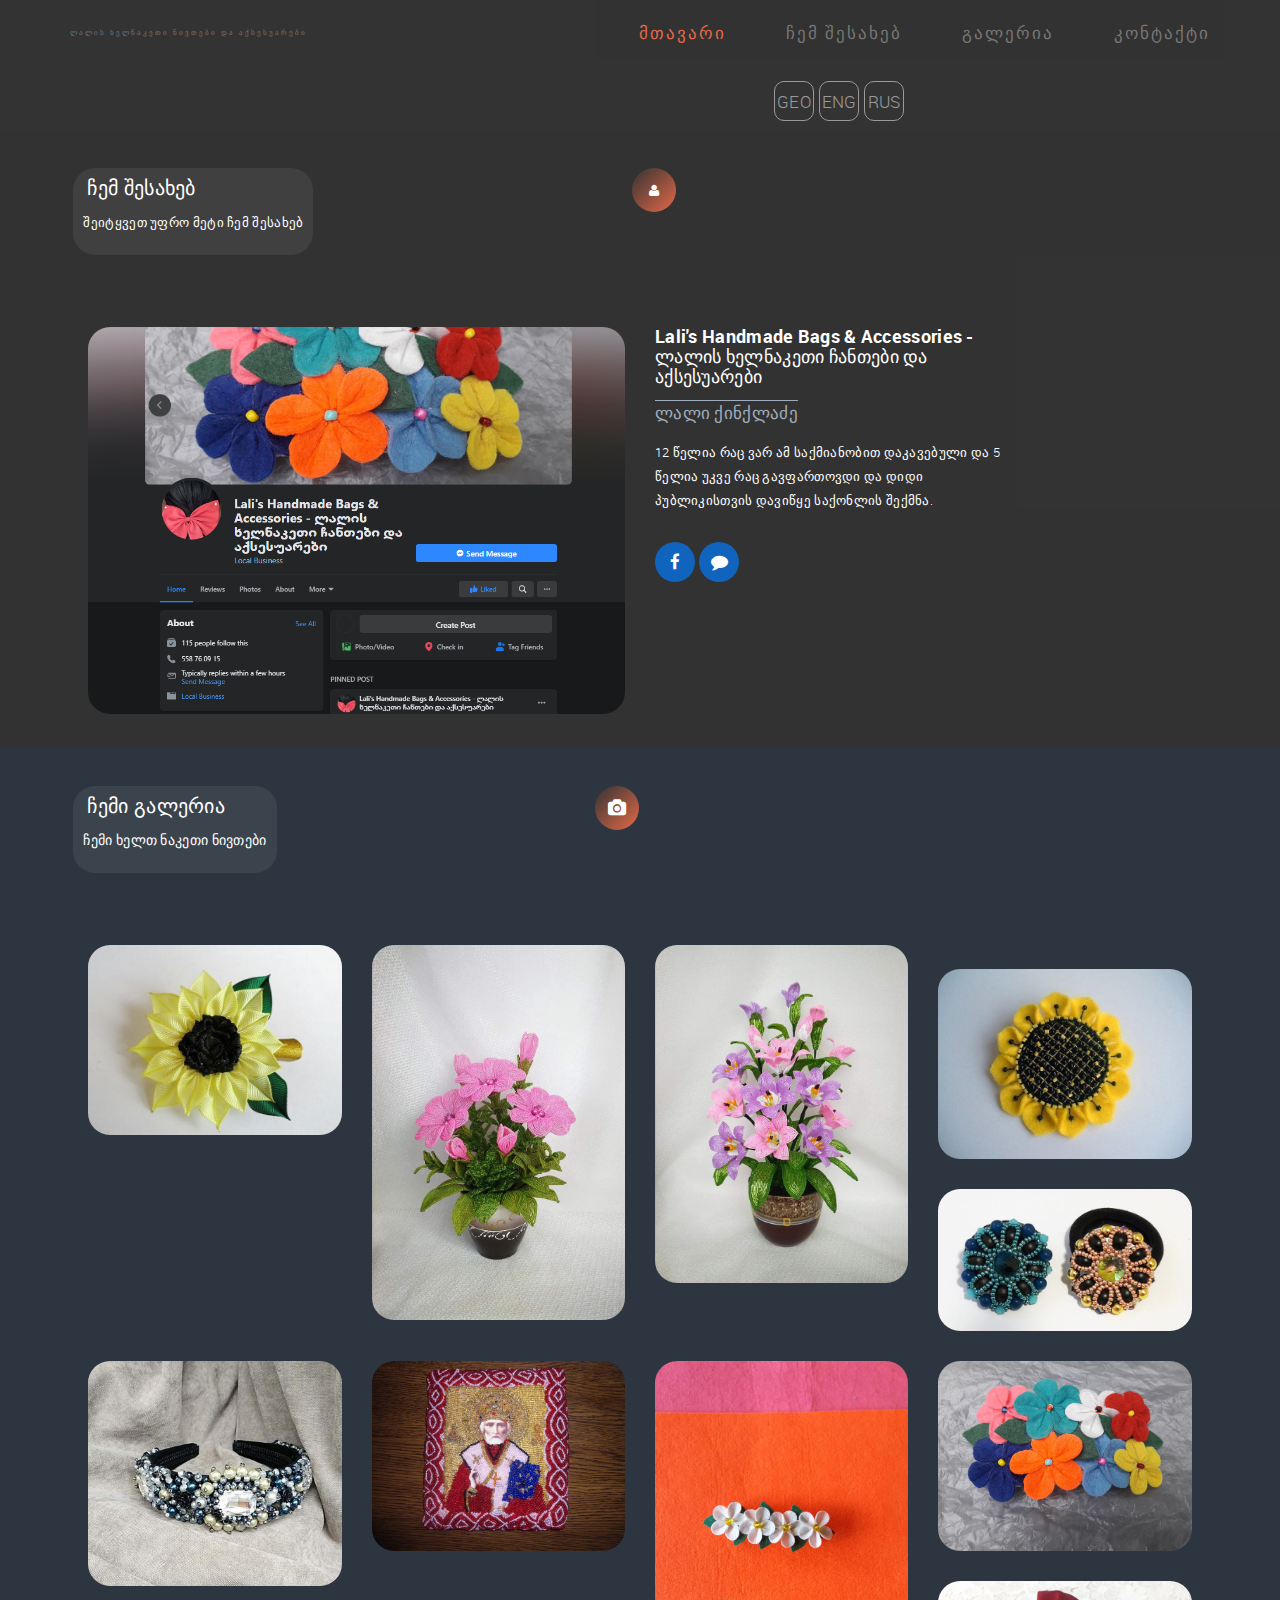
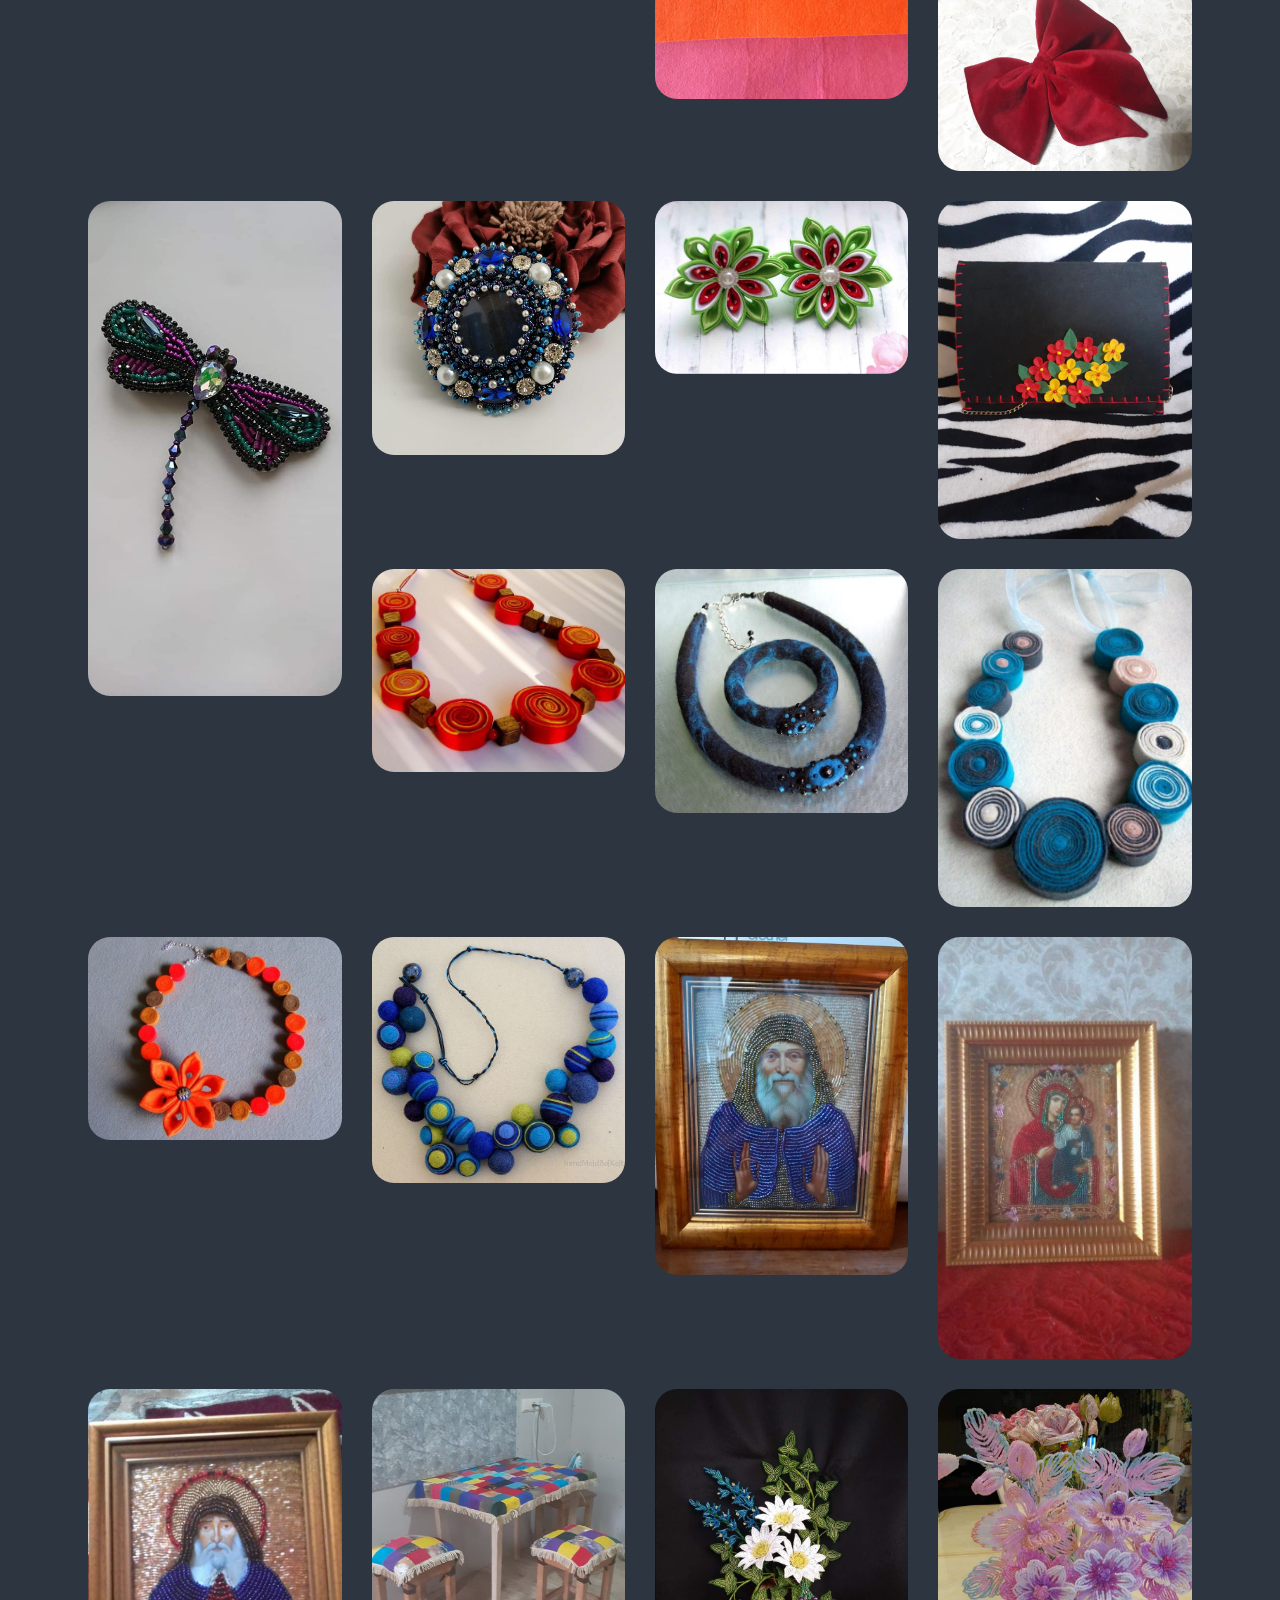
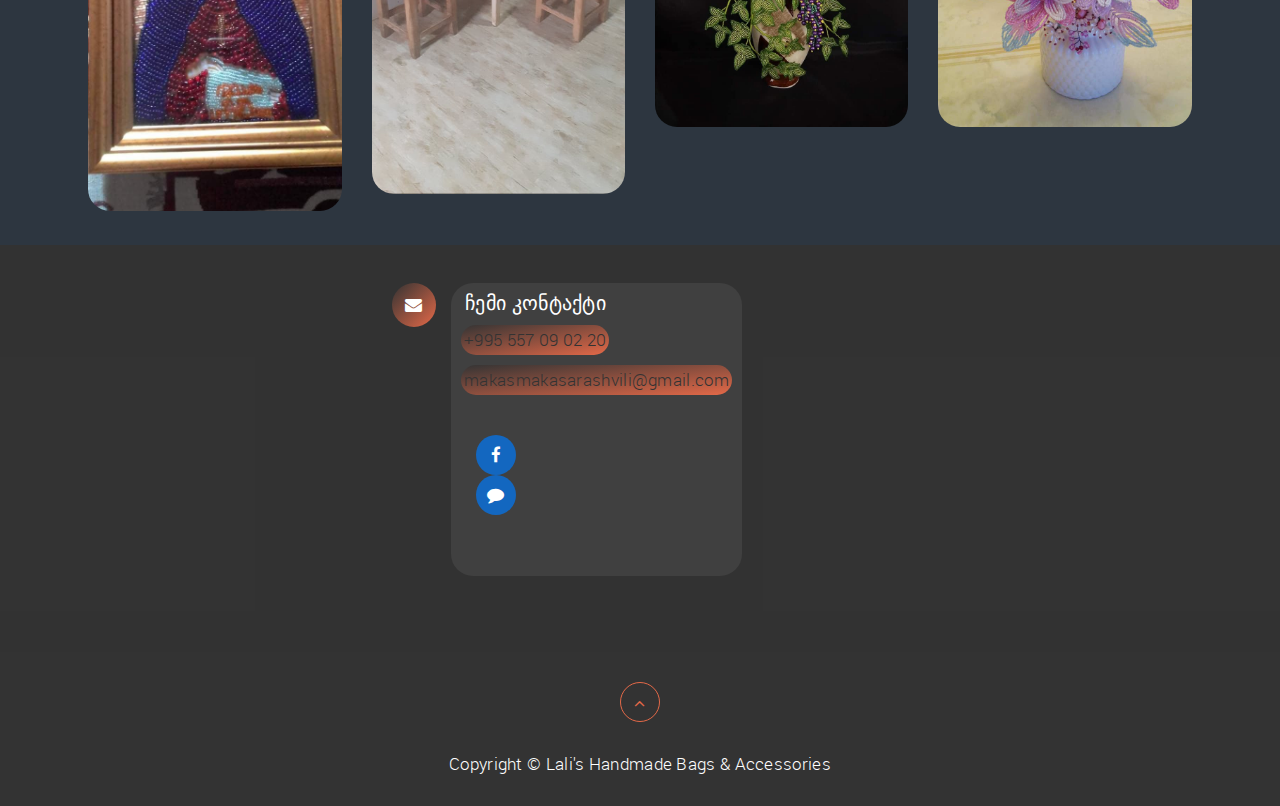
<file: index.html>
<!DOCTYPE html>
<html lang="ka" class="no-js">
    <meta charset="utf-8">
    <meta http-equiv="X-UA-Compatible" content="IE=edge">
    <title>Lali's Handmade Bags &amp; Accessories - ლალის ხელნაკეთი ნივთები და აქსესუარები</title>
    <meta name="description" content="">
    <meta name="viewport" content="width=device-width, initial-scale=1">
    <link rel="stylesheet" href="css/normalize.css">
    <link rel="stylesheet" href="css/font-awesome.css">
    <link rel="stylesheet" href="css/bootstrap.min.css">
    <link rel="stylesheet" href="css/templatemo-style.css">
    <script src="js/vendor/modernizr-2.6.2.min.js"></script>
    <link rel="icon" href="img/favicon.png">

</head>
<body>

    <div id="home" class="carousel slide carousel-fade" data-ride="carousel">

        <nav id="navigation">
            <div id="undefined-sticky-wrapper" class="sticky-wrapper is-sticky" style="height: 70px;"><div class="navbar navbar-default navbar-static-top" role="navigation" style="position: fixed; top: 0px;">
                <div class="container">
                    <div class="navbar-header">
                        <button type="button" class="navbar-toggle" data-toggle="collapse" data-target=".navbar-collapse">
                            <span class="sr-only">Toggle navigation</span>
                            <i class="fa fa-bars"></i>
                        </button>
                        <a class="navbar-brand" href="index.html">ლალის ხელნაკეთი ნივთები და აქსესუარები</a>
                    </div>
                    <div class="navbar-collapse collapse">

                        <ul class="nav navbar-nav navbar-right">
                            <li><a href="#home" class="current">მთავარი</a></li>
                            <li><a href="#about">ჩემ შესახებ</a></li>
                            <li><a href="#gallery">გალერია</a></li>
                            <li><a href="#contact">კონტაქტი</a></li>
                        </ul>

                    </div>
                </div>
            </div></div>
        </nav>

      
      <div class="row">
            <div class="col-md-4 col-sm-4 col-xs-4 slider-nav">

                <div class="geoeng">

                <a class="left carousel-control" href="index.html" role="button" data-slide="prev">

                     <span class="geo" href="index.html">GEO</span>
                    
                </a>

                <a class="right carousel-control" href="eng.html" role="button" data-slide="next">
                    <span class="eng" href="eng.html">ENG</span>
                </a>

                <a class="right carousel-control" href="rus.html" role="button" data-slide="next">
                    <span class="rus" href="eng.html">RUS</span>
                </a>

            </div>
         </div>

        </div><div class="carousel-inner">
          
          
        <div class="slider-options">
        <div class="container">
            
        </div>
    </div><div class="item active">
            <div class="item-1"></div>
            <div class="carousel-caption">
                <div class="container">
                    <div class="col-md-offset-2 col-md-8 col-sm-12">
                        <h2>ლალის ხელნაკეთი</h2>
                        <p><strong><span class="green">
                            ჩემი პროდუქცია მოიცავს ბუნებრივ და ხელოვნურ თექაზე მუშაობას, ასევე ნაჭერსა და ტყავზე. ვქმნი ნივთებს შეკვეთისამებრ, მაგალითისთვის - ტანსაცმელს, ჩანთებს, აქსესუარებს და ა.შ აგრეთვე ვმუშაობ ბისერებით ხატების დამზადებაზე!
                        </span>
                            <span class="yellow"></span></strong>
                            
                        </p>
                        <a href="#contact" class="button default">დაგვიკავშირდით</a>
                        
                    </div>
                </div>
            </div>
        </div>
        
    
  
    

</div>
        
      


    


    <section id="about" class="page-section first-section">
        <div class="container">
            <div class="row page-heading">
                <div class="col-md-8 col-sm-8">
                    <h3 class="page-title">ჩემ შესახებ</h3>
                    <p class="page-subtitle">შეიტყვეთ უფრო მეტი ჩემ შესახებ</p>
                </div>
                <div class="col-md-4 col-sm-4 hidden-xs page-icon-holder">
                    <p class="page-icon"><i class="fa fa-user"></i></p>
                </div>
            </div>
            <div class="row">
                <div class=" col-sm-6 col-xs-12">
                    <div class="profile-image">
                        <img src="img/9.png" alt="">
                    </div>
                </div>
                <div class="col-md-4 col-sm-6 col-xs-12">
                    <div class="profile-content">
                        <h4>Lali's Handmade Bags &amp; Accessories - ლალის ხელნაკეთი ჩანთები და აქსესუარები</h4>
                        <span style="text-decoration: overline;">ლალი ქინქლაძე </span>
                        <p> 
                            
                            12 წელია რაც ვარ ამ საქმიანობით დაკავებული 
                            და 5 წელია უკვე რაც გავფართოვდი და დიდი პუბლიკისთვის დავიწყე საქონლის შექმნა.</p>
                        <ul class="social-icons">
                            <li><a href="https://www.facebook.com/Lalis-Handmade-Bags-Accessories-ლალის-ხელნაკეთი-ჩანთები-და-აქსესუარები-401172633767372/" class="fa fa-facebook"></a></li>
                            <li><a href="https://www.facebook.com/messages/t/401172633767372" class="fa fa fa-comment"></a></li>
                        </ul>
                    </div>
                </div>
               
    </div></div></section>


    <section id="gallery" class="page-section">
        <div class="container">
            <div class="row page-heading">
                <div class="col-md-8 col-sm-8">
                    <h3 class="page-title">ჩემი გალერია</h3>
                    <p class="page-subtitle">ჩემი ხელთ ნაკეთი ნივთები</p>
                </div>
                <div class="col-md-4 col-sm-4 hidden-xs text-right">
                    <p class="page-icon"><i class="fa fa-camera"></i></p>
                </div>
            </div>
            <div class="row">
                <div class="gallery-holder">
                    <div class="col-md-3 col-sm-6 col-xs-12 gallery-item">
                        <div class="gallery-thumb">
                            <img src="img/1.jpg" alt="">
                            <div class="hover">
                                <a href="https://www.facebook.com/Lalis-Handmade-Bags-Accessories-ლალის-ხელნაკეთი-ჩანთები-და-აქსესუარები-401172633767372/photos/?ref=page_internal" class="fa fa-facebook"></a>
                            </div>
                        </div>
                    </div>
                    <div class="col-md-3 col-sm-6 col-xs-12 gallery-item">
                        <div class="gallery-thumb">
                            <img src="img/2.jpg" alt="">
                            <div class="hover">
                                <a href="https://www.facebook.com/Lalis-Handmade-Bags-Accessories-ლალის-ხელნაკეთი-ჩანთები-და-აქსესუარები-401172633767372/photos/?ref=page_internal" class="fa fa-facebook"></a>
                            </div>
                        </div>
                    </div>
                    <div class="col-md-3 col-sm-6 col-xs-12 gallery-item">
                        <div class="gallery-thumb">
                            <img src="img/3.jpg" alt="">
                            <div class="hover">
                                <a href="https://www.facebook.com/Lalis-Handmade-Bags-Accessories-ლალის-ხელნაკეთი-ჩანთები-და-აქსესუარები-401172633767372/photos/?ref=page_internal" class="fa fa-facebook"></a>
                            </div>
                        </div>
                    </div>
                    <div class="col-md-3 col-sm-6 col-xs-12 gallery-item">
                        <div class="gallery-thumb">
                            <img src="img/4.jpg" alt="">
                            <div class="hover">
                                <a href="https://www.facebook.com/Lalis-Handmade-Bags-Accessories-ლალის-ხელნაკეთი-ჩანთები-და-აქსესუარები-401172633767372/photos/?ref=page_internal" class="fa fa-facebook"></a>
                            </div>
                        </div>
                    </div>
                    <div class="col-md-3 col-sm-6 col-xs-12 gallery-item">
                        <div class="gallery-thumb">
                            <img src="img/5.jpg" alt="">
                            <div class="hover">
                                <a href="https://www.facebook.com/Lalis-Handmade-Bags-Accessories-ლალის-ხელნაკეთი-ჩანთები-და-აქსესუარები-401172633767372/photos/?ref=page_internal" class="fa fa-facebook"></a>
                            </div>
                        </div>
                    </div>
                    <div class="col-md-3 col-sm-6 col-xs-12 gallery-item">
                        <div class="gallery-thumb">
                            <img src="img/6.jpg" alt="">
                            <div class="hover">
                                <a href="https://www.facebook.com/Lalis-Handmade-Bags-Accessories-ლალის-ხელნაკეთი-ჩანთები-და-აქსესუარები-401172633767372/photos/?ref=page_internal" class="fa fa-facebook"></a>
                            </div>
                        </div>
                    </div>
                    <div class="col-md-3 col-sm-6 col-xs-12 gallery-item">
                        <div class="gallery-thumb">
                            <img src="img/7.jpg" alt="">
                            <div class="hover">
                                <a href="https://www.facebook.com/Lalis-Handmade-Bags-Accessories-ლალის-ხელნაკეთი-ჩანთები-და-აქსესუარები-401172633767372/photos/?ref=page_internal" class="fa fa-facebook"></a>
                            </div>
                        </div>
                    </div>
                    <div class="col-md-3 col-sm-6 col-xs-12 gallery-item">
                        <div class="gallery-thumb">
                            <img src="img/8.jpg" alt="">
                            <div class="hover">
                                <a href="https://www.facebook.com/Lalis-Handmade-Bags-Accessories-ლალის-ხელნაკეთი-ჩანთები-და-აქსესუარები-401172633767372/photos/?ref=page_internal" class="fa fa-facebook"></a>
                            </div>
                        </div>
                    </div>

                    <div class="col-md-3 col-sm-6 col-xs-12 gallery-item">
                        <div class="gallery-thumb">
                            <img src="img/9.jpg" alt="">
                            <div class="hover">
                                <a href="https://www.facebook.com/Lalis-Handmade-Bags-Accessories-ლალის-ხელნაკეთი-ჩანთები-და-აქსესუარები-401172633767372/photos/?ref=page_internal" class="fa fa-facebook"></a>
                            </div>
                        </div>
                    </div>

                    <div class="col-md-3 col-sm-6 col-xs-12 gallery-item">
                        <div class="gallery-thumb">
                            <img src="img/10.jpg" alt="">
                            <div class="hover">
                                <a href="https://www.facebook.com/Lalis-Handmade-Bags-Accessories-ლალის-ხელნაკეთი-ჩანთები-და-აქსესუარები-401172633767372/photos/?ref=page_internal" class="fa fa-facebook"></a>
                            </div>
                        </div>
                    </div>

                    <div class="col-md-3 col-sm-6 col-xs-12 gallery-item">
                        <div class="gallery-thumb">
                            <img src="img/11.jpg" alt="">
                            <div class="hover">
                                <a href="https://www.facebook.com/Lalis-Handmade-Bags-Accessories-ლალის-ხელნაკეთი-ჩანთები-და-აქსესუარები-401172633767372/photos/?ref=page_internal" class="fa fa-facebook"></a>
                            </div>
                        </div>
                    </div>

                    <div class="col-md-3 col-sm-6 col-xs-12 gallery-item">
                        <div class="gallery-thumb">
                            <img src="img/12.jpg" alt="">
                            <div class="hover">
                                <a href="https://www.facebook.com/Lalis-Handmade-Bags-Accessories-ლალის-ხელნაკეთი-ჩანთები-და-აქსესუარები-401172633767372/photos/?ref=page_internal" class="fa fa-facebook"></a>
                            </div>
                        </div>
                    </div>

                    <div class="col-md-3 col-sm-6 col-xs-12 gallery-item">
                        <div class="gallery-thumb">
                            <img src="img/13.jpg" alt="">
                            <div class="hover">
                                <a href="https://www.facebook.com/Lalis-Handmade-Bags-Accessories-ლალის-ხელნაკეთი-ჩანთები-და-აქსესუარები-401172633767372/photos/?ref=page_internal" class="fa fa-facebook"></a>
                            </div>
                        </div>
                    </div>

                    <div class="col-md-3 col-sm-6 col-xs-12 gallery-item">
                        <div class="gallery-thumb">
                            <img src="img/14.jpg" alt="">
                            <div class="hover">
                                <a href="https://www.facebook.com/Lalis-Handmade-Bags-Accessories-ლალის-ხელნაკეთი-ჩანთები-და-აქსესუარები-401172633767372/photos/?ref=page_internal" class="fa fa-facebook"></a>
                            </div>
                        </div>
                    </div>

                    <div class="col-md-3 col-sm-6 col-xs-12 gallery-item">
                        <div class="gallery-thumb">
                            <img src="img/15.jpg" alt="">
                            <div class="hover">
                                <a href="https://www.facebook.com/Lalis-Handmade-Bags-Accessories-ლალის-ხელნაკეთი-ჩანთები-და-აქსესუარები-401172633767372/photos/?ref=page_internal" class="fa fa-facebook"></a>
                            </div>
                        </div>
                    </div>

                    <div class="col-md-3 col-sm-6 col-xs-12 gallery-item">
                        <div class="gallery-thumb">
                            <img src="img/16.jpg" alt="">
                            <div class="hover">
                                <a href="https://www.facebook.com/Lalis-Handmade-Bags-Accessories-ლალის-ხელნაკეთი-ჩანთები-და-აქსესუარები-401172633767372/photos/?ref=page_internal" class="fa fa-facebook"></a>
                            </div>
                        </div>
                    </div>

                    <div class="col-md-3 col-sm-6 col-xs-12 gallery-item">
                        <div class="gallery-thumb">
                            <img src="img/17.jpg" alt="">
                            <div class="hover">
                                <a href="https://www.facebook.com/Lalis-Handmade-Bags-Accessories-ლალის-ხელნაკეთი-ჩანთები-და-აქსესუარები-401172633767372/photos/?ref=page_internal" class="fa fa-facebook"></a>
                            </div>
                        </div>
                    </div>

                    <div class="col-md-3 col-sm-6 col-xs-12 gallery-item">
                        <div class="gallery-thumb">
                            <img src="img/18.jpg" alt="">
                            <div class="hover">
                                <a href="https://www.facebook.com/Lalis-Handmade-Bags-Accessories-ლალის-ხელნაკეთი-ჩანთები-და-აქსესუარები-401172633767372/photos/?ref=page_internal" class="fa fa-facebook"></a>
                            </div>
                        </div>
                    </div>

                    <div class="col-md-3 col-sm-6 col-xs-12 gallery-item">
                        <div class="gallery-thumb">
                            <img src="img/19.jpg" alt="">
                            <div class="hover">
                                <a href="https://www.facebook.com/Lalis-Handmade-Bags-Accessories-ლალის-ხელნაკეთი-ჩანთები-და-აქსესუარები-401172633767372/photos/?ref=page_internal" class="fa fa-facebook"></a>
                            </div>
                        </div>
                    </div>

                    <div class="col-md-3 col-sm-6 col-xs-12 gallery-item">
                        <div class="gallery-thumb">
                            <img src="img/20.jpg" alt="">
                            <div class="hover">
                                <a href="https://www.facebook.com/Lalis-Handmade-Bags-Accessories-ლალის-ხელნაკეთი-ჩანთები-და-აქსესუარები-401172633767372/photos/?ref=page_internal" class="fa fa-facebook"></a>
                            </div>
                        </div>
                    </div>

                    <div class="col-md-3 col-sm-6 col-xs-12 gallery-item">
                        <div class="gallery-thumb">
                            <img src="img/21.jpg" alt="">
                            <div class="hover">
                                <a href="https://www.facebook.com/Lalis-Handmade-Bags-Accessories-ლალის-ხელნაკეთი-ჩანთები-და-აქსესუარები-401172633767372/photos/?ref=page_internal" class="fa fa-facebook"></a>
                            </div>
                        </div>
                    </div>

                    <div class="col-md-3 col-sm-6 col-xs-12 gallery-item">
                        <div class="gallery-thumb">
                            <img src="img/22.jpg" alt="">
                            <div class="hover">
                                <a href="https://www.facebook.com/Lalis-Handmade-Bags-Accessories-ლალის-ხელნაკეთი-ჩანთები-და-აქსესუარები-401172633767372/photos/?ref=page_internal" class="fa fa-facebook"></a>
                            </div>
                        </div>
                    </div>

                    <div class="col-md-3 col-sm-6 col-xs-12 gallery-item">
                        <div class="gallery-thumb">
                            <img src="img/23.jpg" alt="">
                            <div class="hover">
                                <a href="https://www.facebook.com/Lalis-Handmade-Bags-Accessories-ლალის-ხელნაკეთი-ჩანთები-და-აქსესუარები-401172633767372/photos/?ref=page_internal" class="fa fa-facebook"></a>
                            </div>
                        </div>
                    </div>

                    <div class="col-md-3 col-sm-6 col-xs-12 gallery-item">
                        <div class="gallery-thumb">
                            <img src="img/24.jpg" alt="">
                            <div class="hover">
                                <a href="https://www.facebook.com/Lalis-Handmade-Bags-Accessories-ლალის-ხელნაკეთი-ჩანთები-და-აქსესუარები-401172633767372/photos/?ref=page_internal" class="fa fa-facebook"></a>
                            </div>
                        </div>
                    </div>

                    <div class="col-md-3 col-sm-6 col-xs-12 gallery-item">
                        <div class="gallery-thumb">
                            <img src="img/25.jpg" alt="">
                            <div class="hover">
                                <a href="https://www.facebook.com/Lalis-Handmade-Bags-Accessories-ლალის-ხელნაკეთი-ჩანთები-და-აქსესუარები-401172633767372/photos/?ref=page_internal" class="fa fa-facebook"></a>
                            </div>
                        </div>
                    </div>

                </div>
            </div>
        </div>
    </section>


    <section id="contact" class="page-section">
        <div class="container">
            <div class="row page-heading">
                <div class="col-md-4 col-sm-4 hidden-xs text-right">
                    <p class="page-icon"><i class="fa fa-envelope"></i></p>
                </div><div class="col-md-8 col-sm-8">
                    <h3 class="page-title">ჩემი კონტაქტი</h3>
                    <p class="page-subtitle">
                        <a class="blue" href="tel:557 09 02 20 ">+995 557 09 02 20</a>
                        </p><p class="page-subtitle">
                            <a class="gmail" href="mailto:makasmakasarashvili@gmail.com">makasmakasarashvili@gmail.com</a>
                        </p>
                    <p></p>
         
                <div class="col-md-3 col-sm-12">
                    <div class="contact-info">
                        
                        
                        <ul class="social-icons">
                            <li><a href="https://www.facebook.com/Lalis-Handmade-Bags-Accessories-ლალის-ხელნაკეთი-ჩანთები-და-აქსესუარები-401172633767372/" class="fa fa-facebook"></a></li>
                            <li><a href="https://www.facebook.com/messages/t/401172633767372" class="fa fa fa-comment"></a></li>
                        </ul>
                    </div>
                </div></div>
                
            </div>
            <div class="row">
            </div>
        </div>
    </section>
    
    

    <footer class="site-footer">
        <div class="container">
            <div class="text-center">
                <a href="#" class="go-top"><i class="fa fa-angle-up"></i></a>
                <p class="copyright-text">Copyright © Lali's Handmade Bags &amp; Accessories</p>
            </div>
        </div>
    </footer>

    <script src="js/vendor/jquery-1.10.2.min.js"></script>
    <script src="js/bootstrap.min.js"></script>
    <script src="js/min/plugins.min.js"></script>
    <script src="js/min/main.min.js"></script>



</div></body></html>
</file>
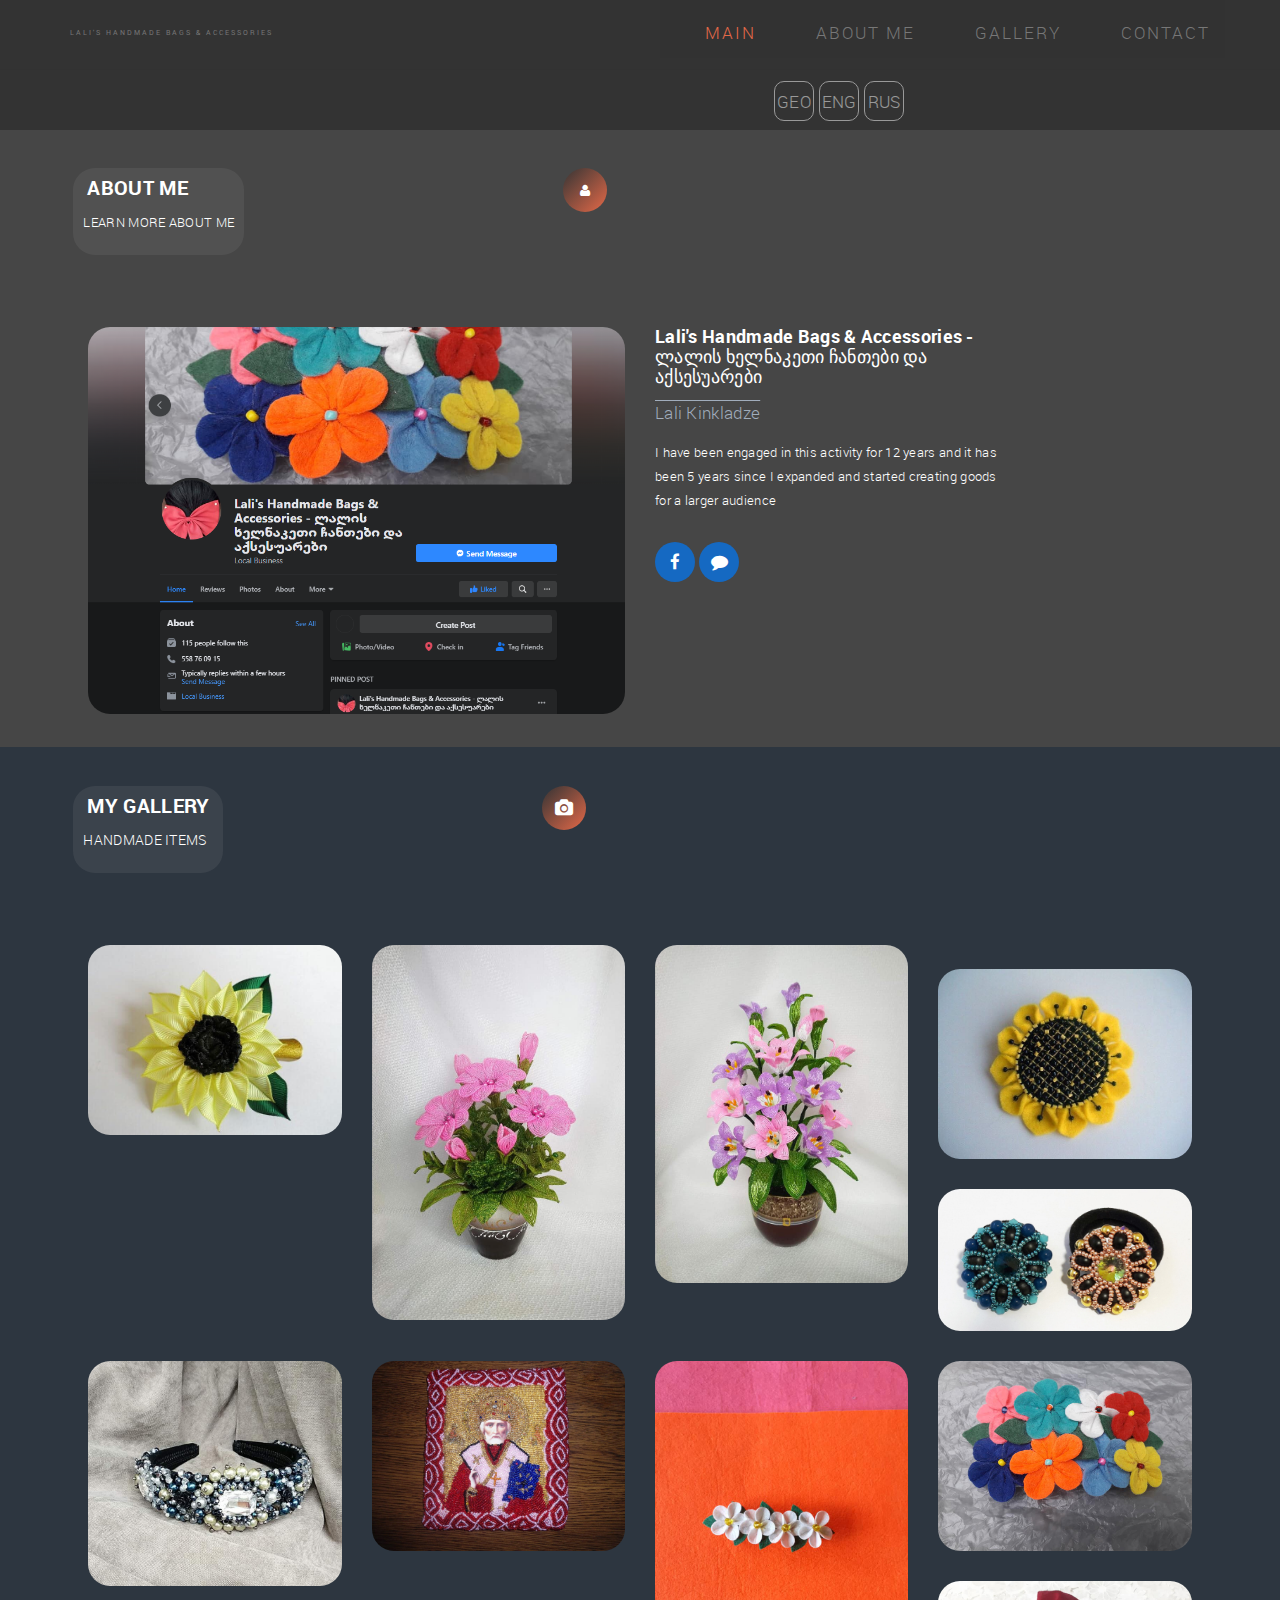
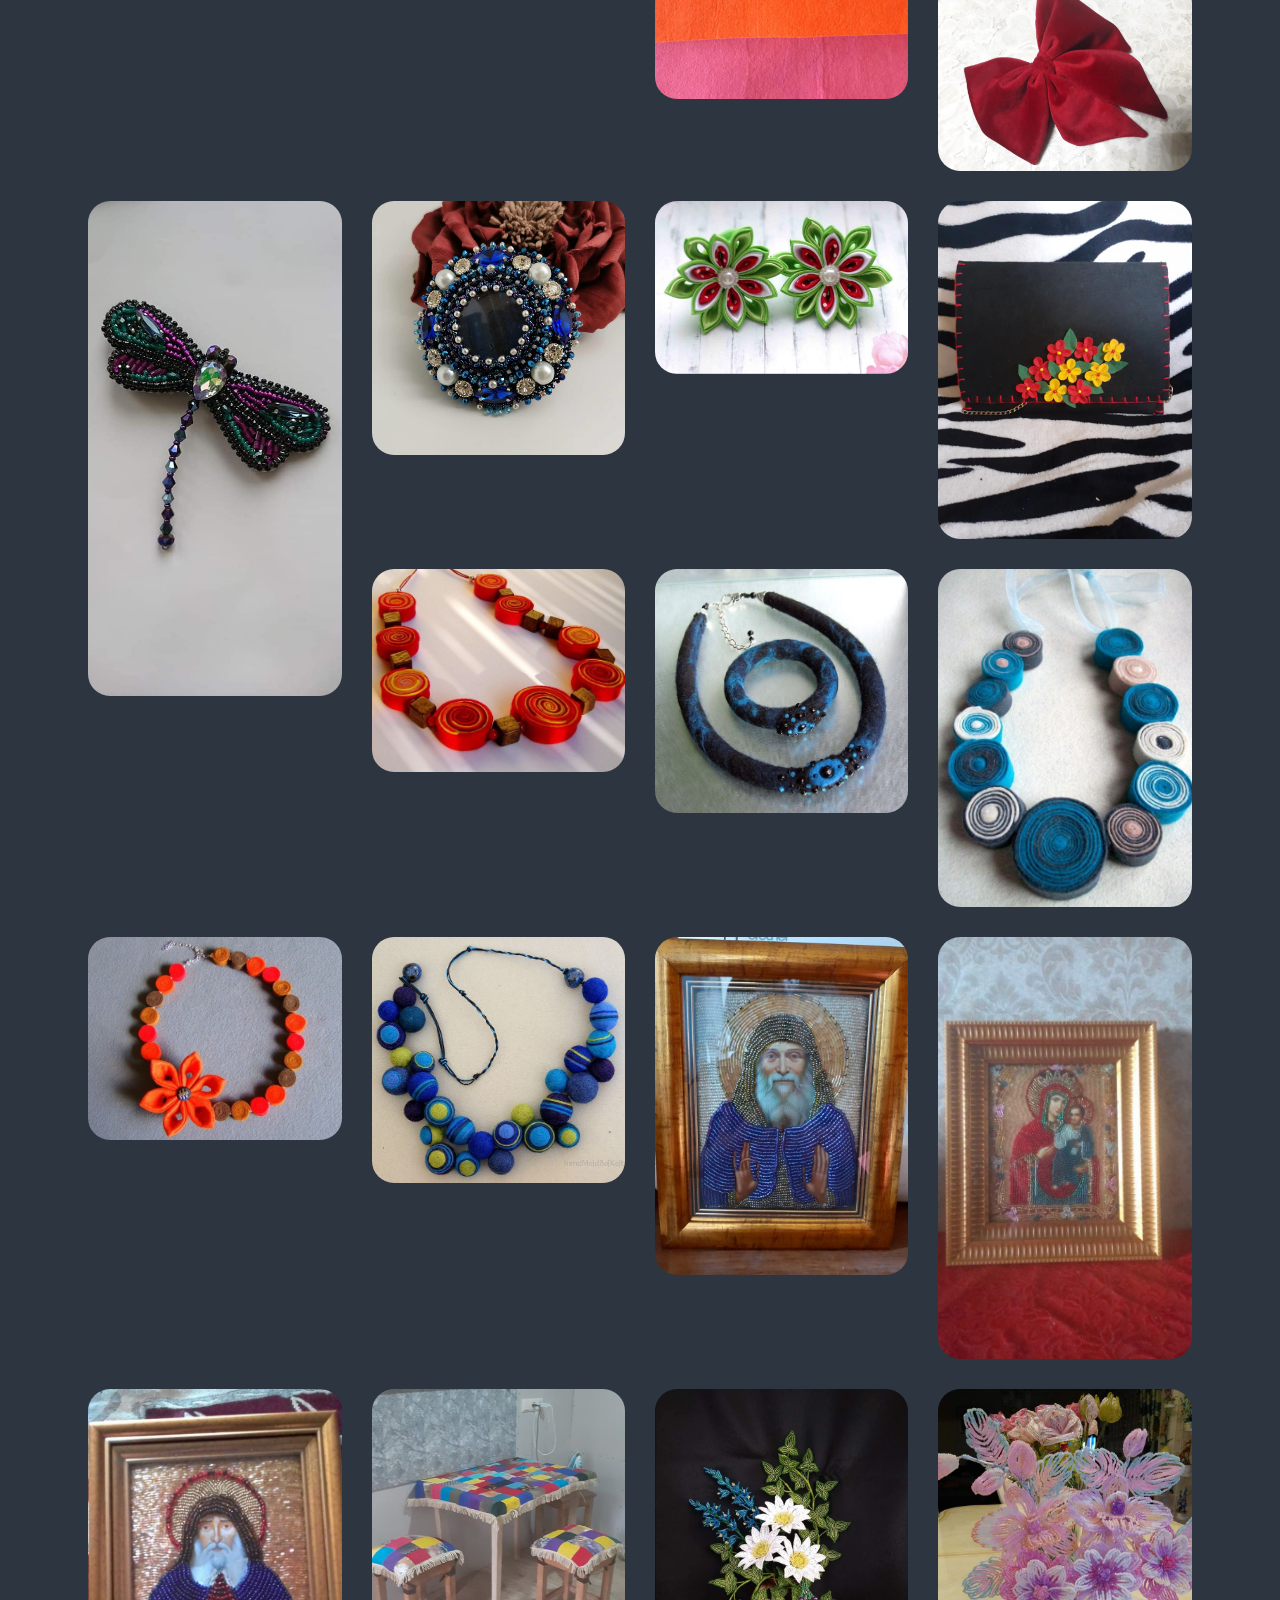
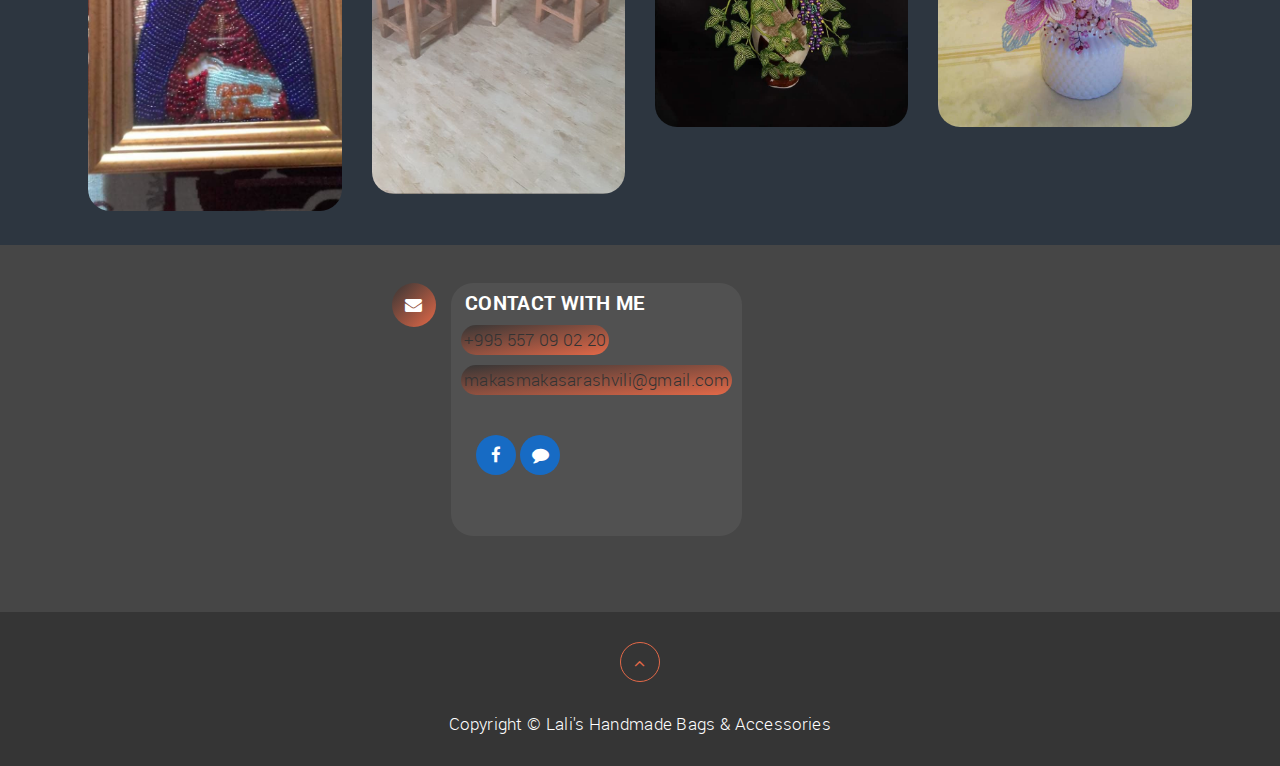
<file: eng.html>
<!DOCTYPE html>
<html lang="ka" class="no-js">
    <meta charset="utf-8">
    <meta http-equiv="X-UA-Compatible" content="IE=edge">
    <title>Lali's Handmade Bags &amp; Accessories - ლალის ხელნაკეთი ნივთები და აქსესუარები</title>
    <meta name="description" content="">
    <meta name="viewport" content="width=device-width, initial-scale=1">
    <link rel="stylesheet" href="css/normalize.css">
    <link rel="stylesheet" href="css/font-awesome.css">
    <link rel="stylesheet" href="css/bootstrap.min.css">
    <link rel="stylesheet" href="css/templatemo-style.css">
    <script src="js/vendor/modernizr-2.6.2.min.js"></script>
    <link rel="icon" href="img/favicon.png">
    <script src="//code.jivosite.com/widget/tq9EqYDtEy" async></script>

</head>
<body>

    <div id="home" class="carousel slide carousel-fade" data-ride="carousel">

        <nav id="navigation">
            <div id="undefined-sticky-wrapper" class="sticky-wrapper is-sticky" style="height: 70px;"><div class="navbar navbar-default navbar-static-top" role="navigation" style="position: fixed; top: 0px;">
                <div class="container">
                    <div class="navbar-header">
                        <button type="button" class="navbar-toggle" data-toggle="collapse" data-target=".navbar-collapse">
                            <span class="sr-only">Toggle navigation</span>
                            <i class="fa fa-bars"></i>
                        </button>
                        <a class="navbar-brand" href="eng.html">Lali's Handmade Bags & Accessories</a>
                    </div>
                    <div class="navbar-collapse collapse">

                        <ul class="nav navbar-nav navbar-right">
                            <li><a href="#home" class="current">main</a></li>
                            <li><a href="#about">about me</a></li>
                            <li><a href="#gallery">Gallery</a></li>
                            <li><a href="#contact">Contact</a></li>
                        </ul>

                    </div>
                </div>
            </div></div>
        </nav>

      
      <div class="row">
            <div class="col-md-4 col-sm-4 col-xs-4 slider-nav">

                <div class="geoeng">

                <a class="left carousel-control" href="geo.html" role="button" data-slide="prev">

                     <span class="geo" href="geo.html">GEO</span>
                    
                </a>

                <a class="right carousel-control" href="eng.html" role="button" data-slide="next">
                    <span class="eng" href="eng.html">ENG</span>
                </a>

                <a class="right carousel-control" href="rus.html" role="button" data-slide="next">
                    <span class="rus" href="rus.html">RUS</span>
                </a>

            </div>
         </div>

        </div>
        <div class="carousel-inner">
          
          
            <div class="item active">
            <div class="item-1"></div>
            <div class="carousel-caption">
                <div class="container">
                    <div class="col-md-offset-2 col-md-8 col-sm-12">
                        <h2>Lali's Handmade</h2>
                        <p><strong><span class="green">

                            My production includes working on as natural as artificial felt.Also fabric 
                            and leather.I am making clothes,bags,accessories and etc. For orders everything with my can.

                                                </span>
                            <span class="yellow"></span></strong>
                            
                        </p>
                        <a href="#contact" class="button default">Contact us</a>
                        
                    </div>
                </div>
            </div>
        </div>
        
        </div>
    </div>


  
    

</div>
        
    
  
    

</div>
        
      


    


    <section id="about" class="page-section first-section">
        <div class="container">
            <div class="row page-heading">
                <div class="col-md-8 col-sm-8">
                    <h3 class="page-title">about me</h3>
                    <p class="page-subtitle">Learn more about me</p>
                </div>
                <div class="col-md-4 col-sm-4 hidden-xs page-icon-holder">
                    <p class="page-icon"><i class="fa fa-user"></i></p>
                </div>
            </div>
            <div class="row">
                <div class=" col-sm-6 col-xs-12">
                    <div class="profile-image">
                        <img src="img/9.png" alt="">
                    </div>
                </div>
                <div class="col-md-4 col-sm-6 col-xs-12">
                    <div class="profile-content">
                        <h4>Lali's Handmade Bags &amp; Accessories - ლალის ხელნაკეთი ჩანთები და აქსესუარები</h4>
                        <span style="text-decoration: overline;">Lali Kinkladze</span>
                        <p> 
                            
                            I have been engaged in this activity for 12 years and it has been 
                             5 years since I expanded and started creating goods for a larger audience  
                        </p>
                        <ul class="social-icons">
                            <li><a href="https://www.facebook.com/Lalis-Handmade-Bags-Accessories-ლალის-ხელნაკეთი-ჩანთები-და-აქსესუარები-401172633767372/" class="fa fa-facebook"></a></li>
                            <li><a href="https://www.facebook.com/messages/t/401172633767372" class="fa fa fa-comment"></a></li>
                        </ul>
                    </div>
                </div>
               
    </div></div></section>


    <section id="gallery" class="page-section">
        <div class="container">
            <div class="row page-heading">
                <div class="col-md-8 col-sm-8">
                    <h3 class="page-title">My gallery</h3>
                    <p class="page-subtitle">Handmade items</p>
                </div>
                <div class="col-md-4 col-sm-4 hidden-xs text-right">
                    <p class="page-icon"><i class="fa fa-camera"></i></p>
                </div>
            </div>
            <div class="row">
                <div class="gallery-holder">
                    <div class="col-md-3 col-sm-6 col-xs-12 gallery-item">
                        <div class="gallery-thumb">
                            <img src="img/1.jpg" alt="">
                            <div class="hover">
                                <a href="https://www.facebook.com/Lalis-Handmade-Bags-Accessories-ლალის-ხელნაკეთი-ჩანთები-და-აქსესუარები-401172633767372/photos/?ref=page_internal" class="fa fa-facebook"></a>
                            </div>
                        </div>
                    </div>
                    <div class="col-md-3 col-sm-6 col-xs-12 gallery-item">
                        <div class="gallery-thumb">
                            <img src="img/2.jpg" alt="">
                            <div class="hover">
                                <a href="https://www.facebook.com/Lalis-Handmade-Bags-Accessories-ლალის-ხელნაკეთი-ჩანთები-და-აქსესუარები-401172633767372/photos/?ref=page_internal" class="fa fa-facebook"></a>
                            </div>
                        </div>
                    </div>
                    <div class="col-md-3 col-sm-6 col-xs-12 gallery-item">
                        <div class="gallery-thumb">
                            <img src="img/3.jpg" alt="">
                            <div class="hover">
                                <a href="https://www.facebook.com/Lalis-Handmade-Bags-Accessories-ლალის-ხელნაკეთი-ჩანთები-და-აქსესუარები-401172633767372/photos/?ref=page_internal" class="fa fa-facebook"></a>
                            </div>
                        </div>
                    </div>
                    <div class="col-md-3 col-sm-6 col-xs-12 gallery-item">
                        <div class="gallery-thumb">
                            <img src="img/4.jpg" alt="">
                            <div class="hover">
                                <a href="https://www.facebook.com/Lalis-Handmade-Bags-Accessories-ლალის-ხელნაკეთი-ჩანთები-და-აქსესუარები-401172633767372/photos/?ref=page_internal" class="fa fa-facebook"></a>
                            </div>
                        </div>
                    </div>
                    <div class="col-md-3 col-sm-6 col-xs-12 gallery-item">
                        <div class="gallery-thumb">
                            <img src="img/5.jpg" alt="">
                            <div class="hover">
                                <a href="https://www.facebook.com/Lalis-Handmade-Bags-Accessories-ლალის-ხელნაკეთი-ჩანთები-და-აქსესუარები-401172633767372/photos/?ref=page_internal" class="fa fa-facebook"></a>
                            </div>
                        </div>
                    </div>
                    <div class="col-md-3 col-sm-6 col-xs-12 gallery-item">
                        <div class="gallery-thumb">
                            <img src="img/6.jpg" alt="">
                            <div class="hover">
                                <a href="https://www.facebook.com/Lalis-Handmade-Bags-Accessories-ლალის-ხელნაკეთი-ჩანთები-და-აქსესუარები-401172633767372/photos/?ref=page_internal" class="fa fa-facebook"></a>
                            </div>
                        </div>
                    </div>
                    <div class="col-md-3 col-sm-6 col-xs-12 gallery-item">
                        <div class="gallery-thumb">
                            <img src="img/7.jpg" alt="">
                            <div class="hover">
                                <a href="https://www.facebook.com/Lalis-Handmade-Bags-Accessories-ლალის-ხელნაკეთი-ჩანთები-და-აქსესუარები-401172633767372/photos/?ref=page_internal" class="fa fa-facebook"></a>
                            </div>
                        </div>
                    </div>
                    <div class="col-md-3 col-sm-6 col-xs-12 gallery-item">
                        <div class="gallery-thumb">
                            <img src="img/8.jpg" alt="">
                            <div class="hover">
                                <a href="https://www.facebook.com/Lalis-Handmade-Bags-Accessories-ლალის-ხელნაკეთი-ჩანთები-და-აქსესუარები-401172633767372/photos/?ref=page_internal" class="fa fa-facebook"></a>
                            </div>
                        </div>
                    </div>

                    <div class="col-md-3 col-sm-6 col-xs-12 gallery-item">
                        <div class="gallery-thumb">
                            <img src="img/9.jpg" alt="">
                            <div class="hover">
                                <a href="https://www.facebook.com/Lalis-Handmade-Bags-Accessories-ლალის-ხელნაკეთი-ჩანთები-და-აქსესუარები-401172633767372/photos/?ref=page_internal" class="fa fa-facebook"></a>
                            </div>
                        </div>
                    </div>

                    <div class="col-md-3 col-sm-6 col-xs-12 gallery-item">
                        <div class="gallery-thumb">
                            <img src="img/10.jpg" alt="">
                            <div class="hover">
                                <a href="https://www.facebook.com/Lalis-Handmade-Bags-Accessories-ლალის-ხელნაკეთი-ჩანთები-და-აქსესუარები-401172633767372/photos/?ref=page_internal" class="fa fa-facebook"></a>
                            </div>
                        </div>
                    </div>

                    <div class="col-md-3 col-sm-6 col-xs-12 gallery-item">
                        <div class="gallery-thumb">
                            <img src="img/11.jpg" alt="">
                            <div class="hover">
                                <a href="https://www.facebook.com/Lalis-Handmade-Bags-Accessories-ლალის-ხელნაკეთი-ჩანთები-და-აქსესუარები-401172633767372/photos/?ref=page_internal" class="fa fa-facebook"></a>
                            </div>
                        </div>
                    </div>

                    <div class="col-md-3 col-sm-6 col-xs-12 gallery-item">
                        <div class="gallery-thumb">
                            <img src="img/12.jpg" alt="">
                            <div class="hover">
                                <a href="https://www.facebook.com/Lalis-Handmade-Bags-Accessories-ლალის-ხელნაკეთი-ჩანთები-და-აქსესუარები-401172633767372/photos/?ref=page_internal" class="fa fa-facebook"></a>
                            </div>
                        </div>
                    </div>

                    <div class="col-md-3 col-sm-6 col-xs-12 gallery-item">
                        <div class="gallery-thumb">
                            <img src="img/13.jpg" alt="">
                            <div class="hover">
                                <a href="https://www.facebook.com/Lalis-Handmade-Bags-Accessories-ლალის-ხელნაკეთი-ჩანთები-და-აქსესუარები-401172633767372/photos/?ref=page_internal" class="fa fa-facebook"></a>
                            </div>
                        </div>
                    </div>

                    <div class="col-md-3 col-sm-6 col-xs-12 gallery-item">
                        <div class="gallery-thumb">
                            <img src="img/14.jpg" alt="">
                            <div class="hover">
                                <a href="https://www.facebook.com/Lalis-Handmade-Bags-Accessories-ლალის-ხელნაკეთი-ჩანთები-და-აქსესუარები-401172633767372/photos/?ref=page_internal" class="fa fa-facebook"></a>
                            </div>
                        </div>
                    </div>

                    <div class="col-md-3 col-sm-6 col-xs-12 gallery-item">
                        <div class="gallery-thumb">
                            <img src="img/15.jpg" alt="">
                            <div class="hover">
                                <a href="https://www.facebook.com/Lalis-Handmade-Bags-Accessories-ლალის-ხელნაკეთი-ჩანთები-და-აქსესუარები-401172633767372/photos/?ref=page_internal" class="fa fa-facebook"></a>
                            </div>
                        </div>
                    </div>

                    <div class="col-md-3 col-sm-6 col-xs-12 gallery-item">
                        <div class="gallery-thumb">
                            <img src="img/16.jpg" alt="">
                            <div class="hover">
                                <a href="https://www.facebook.com/Lalis-Handmade-Bags-Accessories-ლალის-ხელნაკეთი-ჩანთები-და-აქსესუარები-401172633767372/photos/?ref=page_internal" class="fa fa-facebook"></a>
                            </div>
                        </div>
                    </div>

                    <div class="col-md-3 col-sm-6 col-xs-12 gallery-item">
                        <div class="gallery-thumb">
                            <img src="img/17.jpg" alt="">
                            <div class="hover">
                                <a href="https://www.facebook.com/Lalis-Handmade-Bags-Accessories-ლალის-ხელნაკეთი-ჩანთები-და-აქსესუარები-401172633767372/photos/?ref=page_internal" class="fa fa-facebook"></a>
                            </div>
                        </div>
                    </div>

                    <div class="col-md-3 col-sm-6 col-xs-12 gallery-item">
                        <div class="gallery-thumb">
                            <img src="img/18.jpg" alt="">
                            <div class="hover">
                                <a href="https://www.facebook.com/Lalis-Handmade-Bags-Accessories-ლალის-ხელნაკეთი-ჩანთები-და-აქსესუარები-401172633767372/photos/?ref=page_internal" class="fa fa-facebook"></a>
                            </div>
                        </div>
                    </div>

                    <div class="col-md-3 col-sm-6 col-xs-12 gallery-item">
                        <div class="gallery-thumb">
                            <img src="img/19.jpg" alt="">
                            <div class="hover">
                                <a href="https://www.facebook.com/Lalis-Handmade-Bags-Accessories-ლალის-ხელნაკეთი-ჩანთები-და-აქსესუარები-401172633767372/photos/?ref=page_internal" class="fa fa-facebook"></a>
                            </div>
                        </div>
                    </div>

                    <div class="col-md-3 col-sm-6 col-xs-12 gallery-item">
                        <div class="gallery-thumb">
                            <img src="img/20.jpg" alt="">
                            <div class="hover">
                                <a href="https://www.facebook.com/Lalis-Handmade-Bags-Accessories-ლალის-ხელნაკეთი-ჩანთები-და-აქსესუარები-401172633767372/photos/?ref=page_internal" class="fa fa-facebook"></a>
                            </div>
                        </div>
                    </div>

                    <div class="col-md-3 col-sm-6 col-xs-12 gallery-item">
                        <div class="gallery-thumb">
                            <img src="img/21.jpg" alt="">
                            <div class="hover">
                                <a href="https://www.facebook.com/Lalis-Handmade-Bags-Accessories-ლალის-ხელნაკეთი-ჩანთები-და-აქსესუარები-401172633767372/photos/?ref=page_internal" class="fa fa-facebook"></a>
                            </div>
                        </div>
                    </div>

                    <div class="col-md-3 col-sm-6 col-xs-12 gallery-item">
                        <div class="gallery-thumb">
                            <img src="img/22.jpg" alt="">
                            <div class="hover">
                                <a href="https://www.facebook.com/Lalis-Handmade-Bags-Accessories-ლალის-ხელნაკეთი-ჩანთები-და-აქსესუარები-401172633767372/photos/?ref=page_internal" class="fa fa-facebook"></a>
                            </div>
                        </div>
                    </div>

                    <div class="col-md-3 col-sm-6 col-xs-12 gallery-item">
                        <div class="gallery-thumb">
                            <img src="img/23.jpg" alt="">
                            <div class="hover">
                                <a href="https://www.facebook.com/Lalis-Handmade-Bags-Accessories-ლალის-ხელნაკეთი-ჩანთები-და-აქსესუარები-401172633767372/photos/?ref=page_internal" class="fa fa-facebook"></a>
                            </div>
                        </div>
                    </div>

                    <div class="col-md-3 col-sm-6 col-xs-12 gallery-item">
                        <div class="gallery-thumb">
                            <img src="img/24.jpg" alt="">
                            <div class="hover">
                                <a href="https://www.facebook.com/Lalis-Handmade-Bags-Accessories-ლალის-ხელნაკეთი-ჩანთები-და-აქსესუარები-401172633767372/photos/?ref=page_internal" class="fa fa-facebook"></a>
                            </div>
                        </div>
                    </div>

                    <div class="col-md-3 col-sm-6 col-xs-12 gallery-item">
                        <div class="gallery-thumb">
                            <img src="img/25.jpg" alt="">
                            <div class="hover">
                                <a href="https://www.facebook.com/Lalis-Handmade-Bags-Accessories-ლალის-ხელნაკეთი-ჩანთები-და-აქსესუარები-401172633767372/photos/?ref=page_internal" class="fa fa-facebook"></a>
                            </div>
                        </div>
                    </div>

                </div>
            </div>
        </div>
    </section>


    <section id="contact" class="page-section">
        <div class="container">
            <div class="row page-heading">
                <div class="col-md-4 col-sm-4 hidden-xs text-right">
                    <p class="page-icon"><i class="fa fa-envelope"></i></p>
                </div><div class="col-md-8 col-sm-8">
                    <h3 class="page-title">contact with me</h3>
                    <p class="page-subtitle">
                        <a class="blue" href="tel:557 09 02 20 ">+995 557 09 02 20</a>
                        </p><p class="page-subtitle">
                            <a class="gmail" href="mailto:makasmakasarashvili@gmail.com">makasmakasarashvili@gmail.com</a>
                        </p>
                    <p></p>
         
                <div class="col-md-3 col-sm-12" style="width: auto;">
                    <div class="contact-info">
                        
                        
                        <ul class="social-icons">
                            <li><a href="https://www.facebook.com/Lalis-Handmade-Bags-Accessories-ლალის-ხელნაკეთი-ჩანთები-და-აქსესუარები-401172633767372/" class="fa fa-facebook"></a></li>
                            <li><a href="https://www.facebook.com/messages/t/401172633767372" class="fa fa fa-comment"></a></li>
                        </ul>

                        

                    </div>
                </div></div>
                
            </div>
            <div class="row">
            </div>
        </div>
    </section>
    
    

    <footer class="site-footer">
        <div class="container">
            <div class="text-center">
                <a href="#" class="go-top"><i class="fa fa-angle-up"></i></a>
                <p class="copyright-text">Copyright © Lali's Handmade Bags &amp; Accessories</p>
            </div>
        </div>
    </footer>

    <script src="js/vendor/jquery-1.10.2.min.js"></script>
    <script src="js/bootstrap.min.js"></script>
    <script src="js/min/plugins.min.js"></script>
    <script src="js/min/main.min.js"></script>



</div></body></html>
</file>
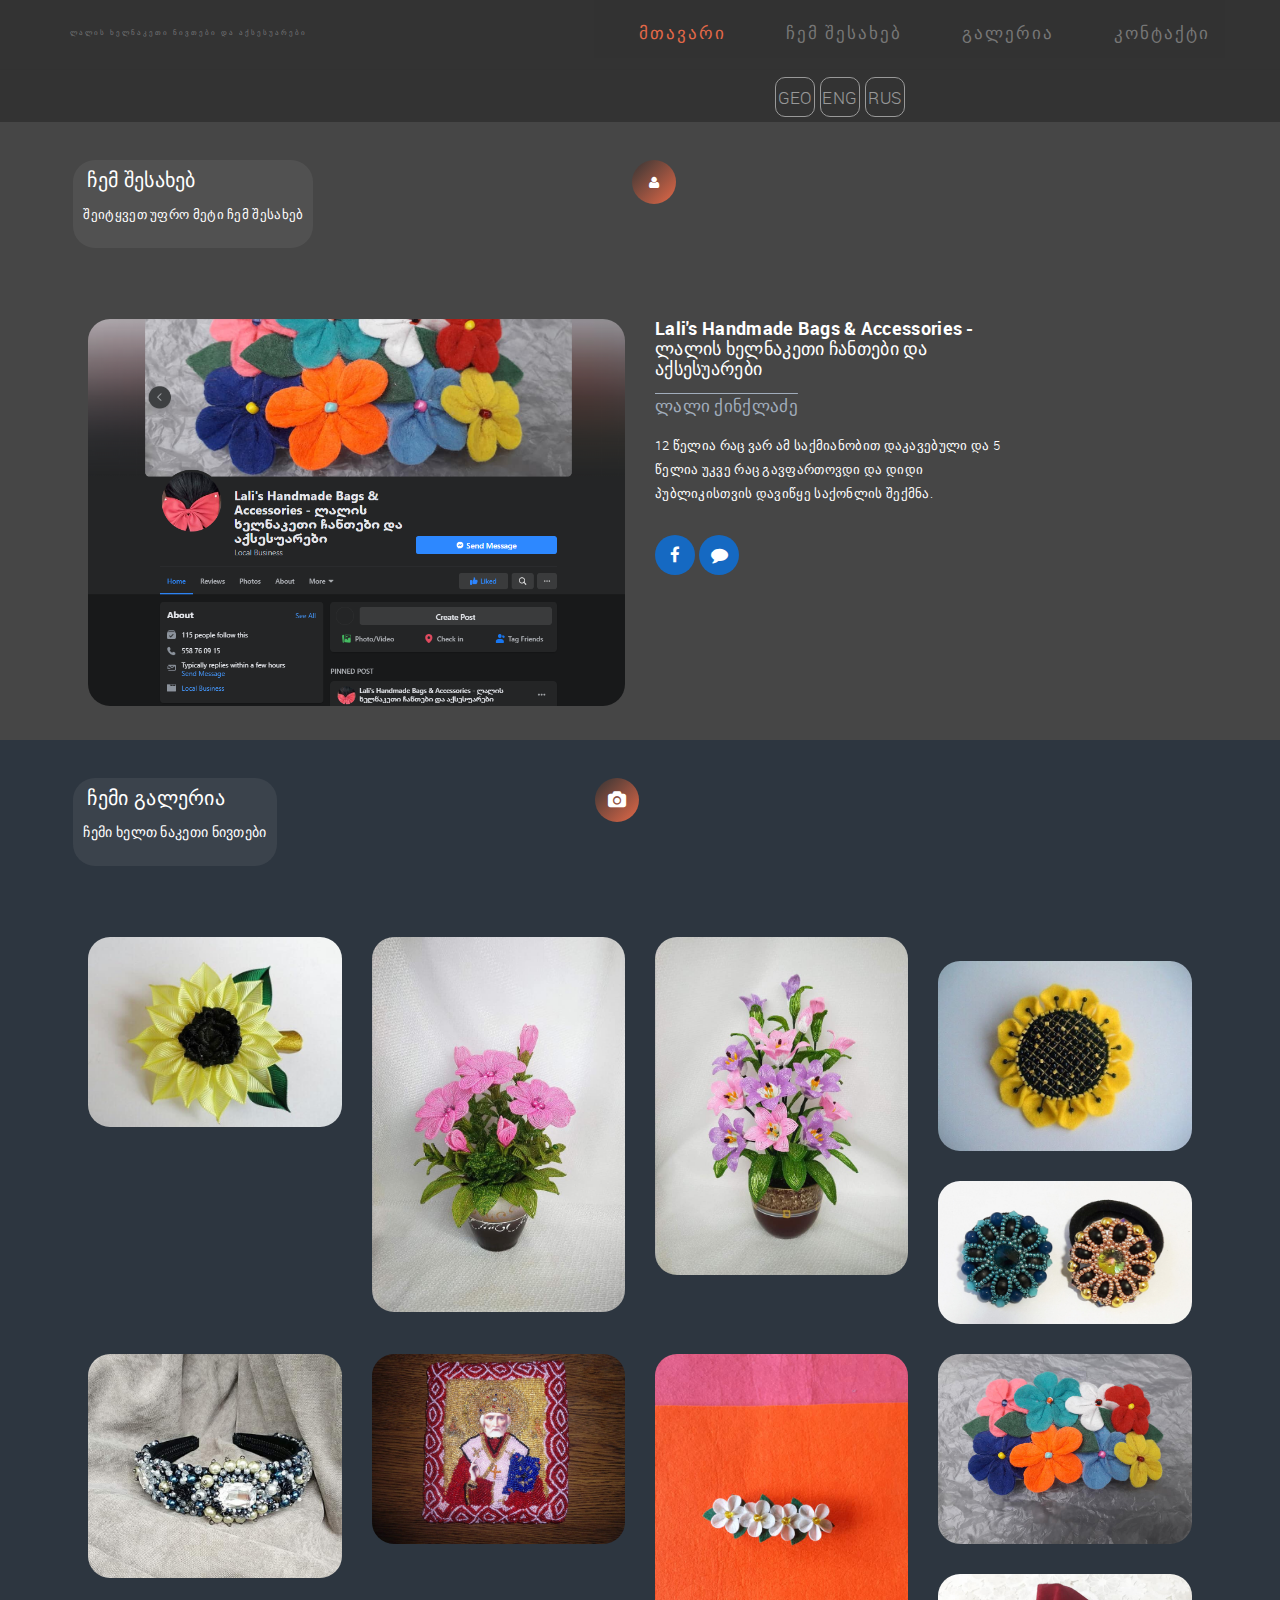
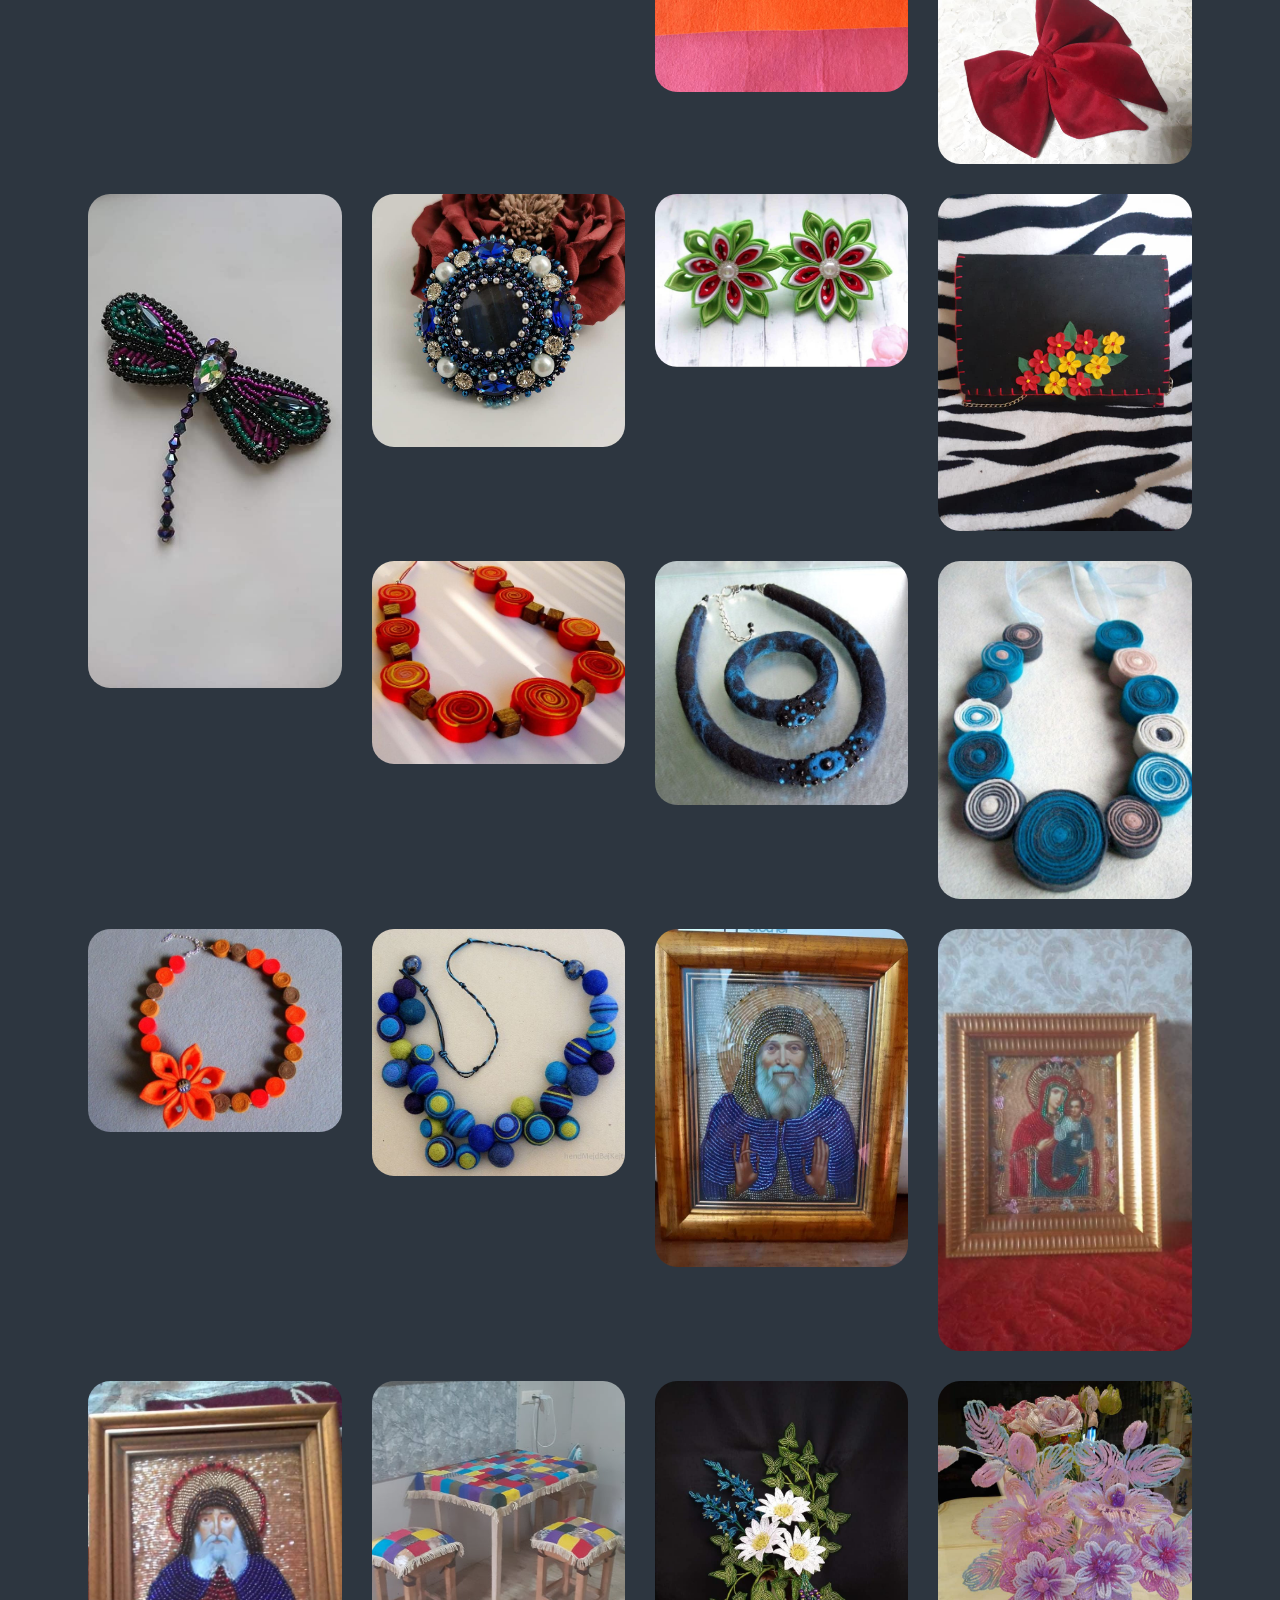
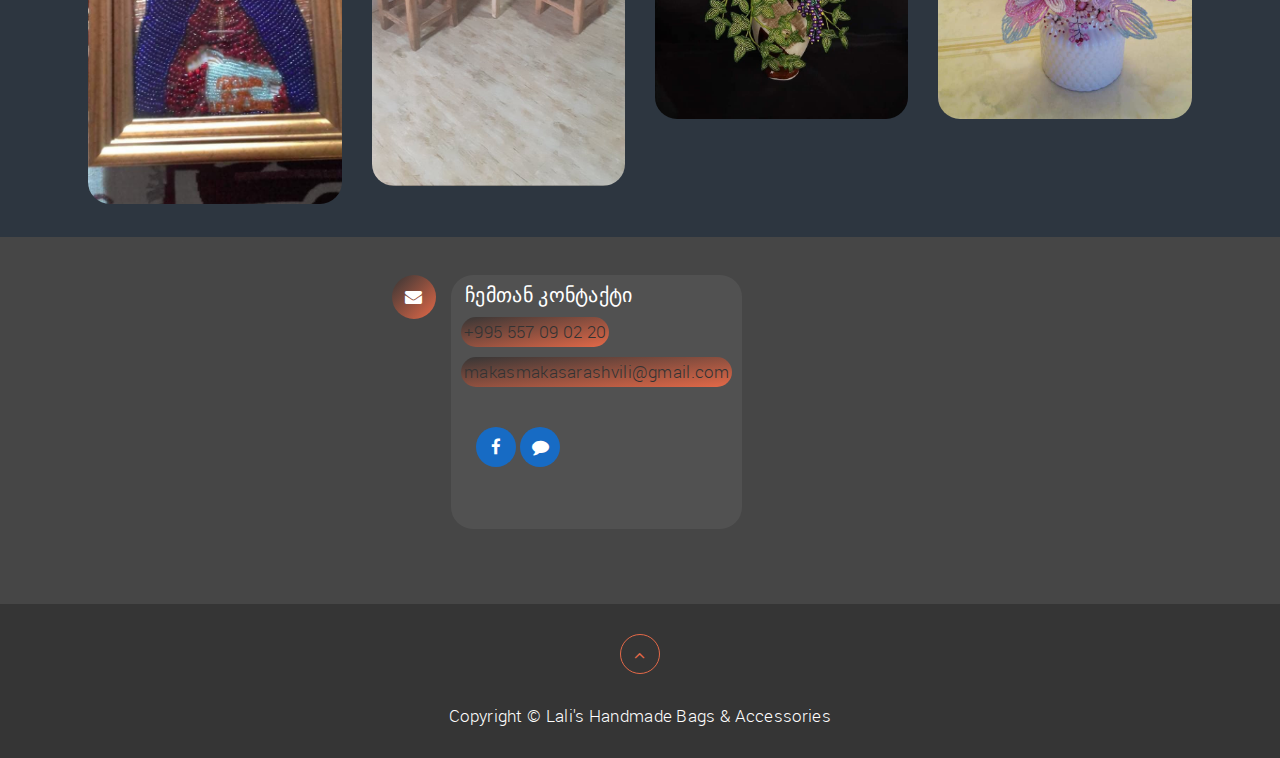
<file: geo.html>
<!DOCTYPE html>
<html lang="ka" class="no-js">
    <meta charset="utf-8">
    <meta http-equiv="X-UA-Compatible" content="IE=edge">
    <title>Lali's Handmade Bags &amp; Accessories - ლალის ხელნაკეთი ნივთები და აქსესუარები</title>
    <meta name="description" content="">
    <meta name="viewport" content="width=device-width, initial-scale=1">
    <link rel="stylesheet" href="css/normalize.css">
    <link rel="stylesheet" href="css/font-awesome.css">
    <link rel="stylesheet" href="css/bootstrap.min.css">
    <link rel="stylesheet" href="css/templatemo-style.css">
    <script src="js/vendor/modernizr-2.6.2.min.js"></script>
    <link rel="icon" href="img/favicon.png">
    <script src="//code.jivosite.com/widget/tq9EqYDtEy" async></script>
</head>
<body>

    <div id="home" class="carousel slide carousel-fade" data-ride="carousel" >

        <nav id="navigation">
            <div id="undefined-sticky-wrapper" class="sticky-wrapper is-sticky" style="height: 70px;"><div class="navbar navbar-default navbar-static-top" role="navigation" style="position: fixed; top: 0px;">
                <div class="container">
                    <div class="navbar-header">
                        <button type="button" class="navbar-toggle" data-toggle="collapse" data-target=".navbar-collapse">
                            <span class="sr-only">Toggle navigation</span>
                            <i class="fa fa-bars"></i>
                        </button>
                        <a class="navbar-brand" href="geo.html">ლალის ხელნაკეთი ნივთები და აქსესუარები</a>
                    </div>
                    <div class="navbar-collapse collapse">

                        <ul class="nav navbar-nav navbar-right">
                            <li><a href="#home" class="current">მთავარი</a></li>
                            <li><a href="#about">ჩემ შესახებ</a></li>
                            <li><a href="#gallery">გალერია</a></li>
                            <li><a href="#contact">კონტაქტი</a></li>
                        </ul>

                    </div>
                </div>
            </div></div>
        </nav>

      
      
            <div class="col-md-4 col-sm-4 col-xs-4 slider-nav">

                <div class="geoeng">

                <a class="left carousel-control" href="geo.html" role="button" data-slide="prev">

                     <span class="geo" href="geo.html">GEO</span>
                    
                </a>

                <a class="right carousel-control" href="eng.html" role="button" data-slide="next">
                    <span class="eng" href="eng.html">ENG</span>
                </a>

                <a class="right carousel-control" href="rus.html" role="button" data-slide="next">
                    <span class="rus" href="rus.html">RUS</span>
                </a>

           
         </div>

        </div>
        <div class="carousel-inner">
            <div class="item active">
                <div class="carousel-caption">
                    <div class="container">
                        <div class="col-md-offset-2 col-md-8 col-sm-12">
                            <h2>ლალის ხელნაკეთი</h2>
                            <p><strong><span class="green">
                                ჩემი პროდუქცია მოიცავს ბუნებრივ და ხელოვნურ თექაზე მუშაობას, ასევე ნაჭერსა და ტყავზე. ვქმნი ნივთებს შეკვეთისამებრ, მაგალითისთვის - ტანსაცმელს, ჩანთებს, აქსესუარებს და ა.შ აგრეთვე ვმუშაობ ბისერებით ხატების დამზადებაზე!
                            </span>
                                <span class="yellow"></span>
                            </strong>  
                            </p>
                            <a href="#contact" class="button default">დაგვიკავშირდით</a>
                            
                        </div>
                    </div>
                </div>
            
            
            </div>
            
        </div>
    
    </div>
    
    </div>

            </div>
            

    <section id="about" class="page-section first-section">
        <div class="container">
            <div class="row page-heading">
                <div class="col-md-8 col-sm-8">
                    <h3 class="page-title">ჩემ შესახებ</h3>
                    <p class="page-subtitle">შეიტყვეთ უფრო მეტი ჩემ შესახებ</p>
                </div>
                <div class="col-md-4 col-sm-4 hidden-xs page-icon-holder">
                    <p class="page-icon"><i class="fa fa-user"></i></p>
                </div>
            </div>
            <div class="row">
                <div class=" col-sm-6 col-xs-12">
                    <div class="profile-image">
                        <img src="img/9.png" alt="">
                    </div>
                </div>
                <div class="col-md-4 col-sm-6 col-xs-12">
                    <div class="profile-content">
                        <h4>Lali's Handmade Bags &amp; Accessories - ლალის ხელნაკეთი ჩანთები და აქსესუარები</h4>
                        <span style="text-decoration: overline;">ლალი ქინქლაძე </span>
                        <p> 
                            
                            12 წელია რაც ვარ ამ საქმიანობით დაკავებული 
                            და 5 წელია უკვე რაც გავფართოვდი და დიდი პუბლიკისთვის დავიწყე საქონლის შექმნა.</p>
                        <ul class="social-icons">
                            <li><a href="https://www.facebook.com/Lalis-Handmade-Bags-Accessories-ლალის-ხელნაკეთი-ჩანთები-და-აქსესუარები-401172633767372/" class="fa fa-facebook"></a></li>
                            <li><a href="https://www.facebook.com/messages/t/401172633767372" class="fa fa fa-comment"></a></li>
                        </ul>
                    </div>
                </div>
               
    </div></div></section>


    <section id="gallery" class="page-section">
        <div class="container">
            <div class="row page-heading">
                <div class="col-md-8 col-sm-8">
                    <h3 class="page-title">ჩემი გალერია</h3>
                    <p class="page-subtitle">ჩემი ხელთ ნაკეთი ნივთები</p>
                </div>
                <div class="col-md-4 col-sm-4 hidden-xs text-right">
                    <p class="page-icon"><i class="fa fa-camera"></i></p>
                </div>
            </div>
            <div class="row">
                <div class="gallery-holder">
                    <div class="col-md-3 col-sm-6 col-xs-12 gallery-item">
                        <div class="gallery-thumb">
                            <img src="img/1.jpg" alt="">
                            <div class="hover">
                                <a href="https://www.facebook.com/Lalis-Handmade-Bags-Accessories-ლალის-ხელნაკეთი-ჩანთები-და-აქსესუარები-401172633767372/photos/?ref=page_internal" class="fa fa-facebook"></a>
                            </div>
                        </div>
                    </div>
                    <div class="col-md-3 col-sm-6 col-xs-12 gallery-item">
                        <div class="gallery-thumb">
                            <img src="img/2.jpg" alt="">
                            <div class="hover">
                                <a href="https://www.facebook.com/Lalis-Handmade-Bags-Accessories-ლალის-ხელნაკეთი-ჩანთები-და-აქსესუარები-401172633767372/photos/?ref=page_internal" class="fa fa-facebook"></a>
                            </div>
                        </div>
                    </div>
                    <div class="col-md-3 col-sm-6 col-xs-12 gallery-item">
                        <div class="gallery-thumb">
                            <img src="img/3.jpg" alt="">
                            <div class="hover">
                                <a href="https://www.facebook.com/Lalis-Handmade-Bags-Accessories-ლალის-ხელნაკეთი-ჩანთები-და-აქსესუარები-401172633767372/photos/?ref=page_internal" class="fa fa-facebook"></a>
                            </div>
                        </div>
                    </div>
                    <div class="col-md-3 col-sm-6 col-xs-12 gallery-item">
                        <div class="gallery-thumb">
                            <img src="img/4.jpg" alt="">
                            <div class="hover">
                                <a href="https://www.facebook.com/Lalis-Handmade-Bags-Accessories-ლალის-ხელნაკეთი-ჩანთები-და-აქსესუარები-401172633767372/photos/?ref=page_internal" class="fa fa-facebook"></a>
                            </div>
                        </div>
                    </div>
                    <div class="col-md-3 col-sm-6 col-xs-12 gallery-item">
                        <div class="gallery-thumb">
                            <img src="img/5.jpg" alt="">
                            <div class="hover">
                                <a href="https://www.facebook.com/Lalis-Handmade-Bags-Accessories-ლალის-ხელნაკეთი-ჩანთები-და-აქსესუარები-401172633767372/photos/?ref=page_internal" class="fa fa-facebook"></a>
                            </div>
                        </div>
                    </div>
                    <div class="col-md-3 col-sm-6 col-xs-12 gallery-item">
                        <div class="gallery-thumb">
                            <img src="img/6.jpg" alt="">
                            <div class="hover">
                                <a href="https://www.facebook.com/Lalis-Handmade-Bags-Accessories-ლალის-ხელნაკეთი-ჩანთები-და-აქსესუარები-401172633767372/photos/?ref=page_internal" class="fa fa-facebook"></a>
                            </div>
                        </div>
                    </div>
                    <div class="col-md-3 col-sm-6 col-xs-12 gallery-item">
                        <div class="gallery-thumb">
                            <img src="img/7.jpg" alt="">
                            <div class="hover">
                                <a href="https://www.facebook.com/Lalis-Handmade-Bags-Accessories-ლალის-ხელნაკეთი-ჩანთები-და-აქსესუარები-401172633767372/photos/?ref=page_internal" class="fa fa-facebook"></a>
                            </div>
                        </div>
                    </div>
                    <div class="col-md-3 col-sm-6 col-xs-12 gallery-item">
                        <div class="gallery-thumb">
                            <img src="img/8.jpg" alt="">
                            <div class="hover">
                                <a href="https://www.facebook.com/Lalis-Handmade-Bags-Accessories-ლალის-ხელნაკეთი-ჩანთები-და-აქსესუარები-401172633767372/photos/?ref=page_internal" class="fa fa-facebook"></a>
                            </div>
                        </div>
                    </div>

                    <div class="col-md-3 col-sm-6 col-xs-12 gallery-item">
                        <div class="gallery-thumb">
                            <img src="img/9.jpg" alt="">
                            <div class="hover">
                                <a href="https://www.facebook.com/Lalis-Handmade-Bags-Accessories-ლალის-ხელნაკეთი-ჩანთები-და-აქსესუარები-401172633767372/photos/?ref=page_internal" class="fa fa-facebook"></a>
                            </div>
                        </div>
                    </div>

                    <div class="col-md-3 col-sm-6 col-xs-12 gallery-item">
                        <div class="gallery-thumb">
                            <img src="img/10.jpg" alt="">
                            <div class="hover">
                                <a href="https://www.facebook.com/Lalis-Handmade-Bags-Accessories-ლალის-ხელნაკეთი-ჩანთები-და-აქსესუარები-401172633767372/photos/?ref=page_internal" class="fa fa-facebook"></a>
                            </div>
                        </div>
                    </div>

                    <div class="col-md-3 col-sm-6 col-xs-12 gallery-item">
                        <div class="gallery-thumb">
                            <img src="img/11.jpg" alt="">
                            <div class="hover">
                                <a href="https://www.facebook.com/Lalis-Handmade-Bags-Accessories-ლალის-ხელნაკეთი-ჩანთები-და-აქსესუარები-401172633767372/photos/?ref=page_internal" class="fa fa-facebook"></a>
                            </div>
                        </div>
                    </div>

                    <div class="col-md-3 col-sm-6 col-xs-12 gallery-item">
                        <div class="gallery-thumb">
                            <img src="img/12.jpg" alt="">
                            <div class="hover">
                                <a href="https://www.facebook.com/Lalis-Handmade-Bags-Accessories-ლალის-ხელნაკეთი-ჩანთები-და-აქსესუარები-401172633767372/photos/?ref=page_internal" class="fa fa-facebook"></a>
                            </div>
                        </div>
                    </div>

                    <div class="col-md-3 col-sm-6 col-xs-12 gallery-item">
                        <div class="gallery-thumb">
                            <img src="img/13.jpg" alt="">
                            <div class="hover">
                                <a href="https://www.facebook.com/Lalis-Handmade-Bags-Accessories-ლალის-ხელნაკეთი-ჩანთები-და-აქსესუარები-401172633767372/photos/?ref=page_internal" class="fa fa-facebook"></a>
                            </div>
                        </div>
                    </div>

                    <div class="col-md-3 col-sm-6 col-xs-12 gallery-item">
                        <div class="gallery-thumb">
                            <img src="img/14.jpg" alt="">
                            <div class="hover">
                                <a href="https://www.facebook.com/Lalis-Handmade-Bags-Accessories-ლალის-ხელნაკეთი-ჩანთები-და-აქსესუარები-401172633767372/photos/?ref=page_internal" class="fa fa-facebook"></a>
                            </div>
                        </div>
                    </div>

                    <div class="col-md-3 col-sm-6 col-xs-12 gallery-item">
                        <div class="gallery-thumb">
                            <img src="img/15.jpg" alt="">
                            <div class="hover">
                                <a href="https://www.facebook.com/Lalis-Handmade-Bags-Accessories-ლალის-ხელნაკეთი-ჩანთები-და-აქსესუარები-401172633767372/photos/?ref=page_internal" class="fa fa-facebook"></a>
                            </div>
                        </div>
                    </div>

                    <div class="col-md-3 col-sm-6 col-xs-12 gallery-item">
                        <div class="gallery-thumb">
                            <img src="img/16.jpg" alt="">
                            <div class="hover">
                                <a href="https://www.facebook.com/Lalis-Handmade-Bags-Accessories-ლალის-ხელნაკეთი-ჩანთები-და-აქსესუარები-401172633767372/photos/?ref=page_internal" class="fa fa-facebook"></a>
                            </div>
                        </div>
                    </div>

                    <div class="col-md-3 col-sm-6 col-xs-12 gallery-item">
                        <div class="gallery-thumb">
                            <img src="img/17.jpg" alt="">
                            <div class="hover">
                                <a href="https://www.facebook.com/Lalis-Handmade-Bags-Accessories-ლალის-ხელნაკეთი-ჩანთები-და-აქსესუარები-401172633767372/photos/?ref=page_internal" class="fa fa-facebook"></a>
                            </div>
                        </div>
                    </div>

                    <div class="col-md-3 col-sm-6 col-xs-12 gallery-item">
                        <div class="gallery-thumb">
                            <img src="img/18.jpg" alt="">
                            <div class="hover">
                                <a href="https://www.facebook.com/Lalis-Handmade-Bags-Accessories-ლალის-ხელნაკეთი-ჩანთები-და-აქსესუარები-401172633767372/photos/?ref=page_internal" class="fa fa-facebook"></a>
                            </div>
                        </div>
                    </div>

                    <div class="col-md-3 col-sm-6 col-xs-12 gallery-item">
                        <div class="gallery-thumb">
                            <img src="img/19.jpg" alt="">
                            <div class="hover">
                                <a href="https://www.facebook.com/Lalis-Handmade-Bags-Accessories-ლალის-ხელნაკეთი-ჩანთები-და-აქსესუარები-401172633767372/photos/?ref=page_internal" class="fa fa-facebook"></a>
                            </div>
                        </div>
                    </div>

                    <div class="col-md-3 col-sm-6 col-xs-12 gallery-item">
                        <div class="gallery-thumb">
                            <img src="img/20.jpg" alt="">
                            <div class="hover">
                                <a href="https://www.facebook.com/Lalis-Handmade-Bags-Accessories-ლალის-ხელნაკეთი-ჩანთები-და-აქსესუარები-401172633767372/photos/?ref=page_internal" class="fa fa-facebook"></a>
                            </div>
                        </div>
                    </div>

                    <div class="col-md-3 col-sm-6 col-xs-12 gallery-item">
                        <div class="gallery-thumb">
                            <img src="img/21.jpg" alt="">
                            <div class="hover">
                                <a href="https://www.facebook.com/Lalis-Handmade-Bags-Accessories-ლალის-ხელნაკეთი-ჩანთები-და-აქსესუარები-401172633767372/photos/?ref=page_internal" class="fa fa-facebook"></a>
                            </div>
                        </div>
                    </div>

                    <div class="col-md-3 col-sm-6 col-xs-12 gallery-item">
                        <div class="gallery-thumb">
                            <img src="img/22.jpg" alt="">
                            <div class="hover">
                                <a href="https://www.facebook.com/Lalis-Handmade-Bags-Accessories-ლალის-ხელნაკეთი-ჩანთები-და-აქსესუარები-401172633767372/photos/?ref=page_internal" class="fa fa-facebook"></a>
                            </div>
                        </div>
                    </div>

                    <div class="col-md-3 col-sm-6 col-xs-12 gallery-item">
                        <div class="gallery-thumb">
                            <img src="img/23.jpg" alt="">
                            <div class="hover">
                                <a href="https://www.facebook.com/Lalis-Handmade-Bags-Accessories-ლალის-ხელნაკეთი-ჩანთები-და-აქსესუარები-401172633767372/photos/?ref=page_internal" class="fa fa-facebook"></a>
                            </div>
                        </div>
                    </div>

                    <div class="col-md-3 col-sm-6 col-xs-12 gallery-item">
                        <div class="gallery-thumb">
                            <img src="img/24.jpg" alt="">
                            <div class="hover">
                                <a href="https://www.facebook.com/Lalis-Handmade-Bags-Accessories-ლალის-ხელნაკეთი-ჩანთები-და-აქსესუარები-401172633767372/photos/?ref=page_internal" class="fa fa-facebook"></a>
                            </div>
                        </div>
                    </div>

                    <div class="col-md-3 col-sm-6 col-xs-12 gallery-item">
                        <div class="gallery-thumb">
                            <img src="img/25.jpg" alt="">
                            <div class="hover">
                                <a href="https://www.facebook.com/Lalis-Handmade-Bags-Accessories-ლალის-ხელნაკეთი-ჩანთები-და-აქსესუარები-401172633767372/photos/?ref=page_internal" class="fa fa-facebook"></a>
                            </div>
                        </div>
                    </div>

                </div>
            </div>
        </div>
    </section>


    <section id="contact" class="page-section">
        <div class="container">
            <div class="row page-heading">
                <div class="col-md-4 col-sm-4 hidden-xs text-right">
                    <p class="page-icon"><i class="fa fa-envelope"></i></p>
                </div><div class="col-md-8 col-sm-8">
                    <h3 class="page-title">ჩემთან კონტაქტი</h3>
                    <p class="page-subtitle">
                        <a class="blue" href="tel:557 09 02 20 ">+995 557 09 02 20</a>
                        </p><p class="page-subtitle">
                            <a class="gmail" href="mailto:makasmakasarashvili@gmail.com">makasmakasarashvili@gmail.com</a>
                        </p>
                    <p></p>
         
                <div class="col-md-3 col-sm-12" style="width: auto;">
                    <div class="contact-info">
                        
                        
                        <ul class="social-icons">
                            <li><a href="https://www.facebook.com/Lalis-Handmade-Bags-Accessories-ლალის-ხელნაკეთი-ჩანთები-და-აქსესუარები-401172633767372/" class="fa fa-facebook"></a></li>
                            <li><a href="https://www.facebook.com/messages/t/401172633767372" class="fa fa fa-comment"></a></li>
                        </ul>

                        

                    </div>
                </div></div>
                
            </div>
            <div class="row">
            </div>
        </div>
    </section>
    
    

    <footer class="site-footer">
        <div class="container">
            <div class="text-center">
                <a href="#" class="go-top"><i class="fa fa-angle-up"></i></a>
                <p class="copyright-text">Copyright © Lali's Handmade Bags &amp; Accessories</p>
            </div>
        </div>
    </footer>

    <script src="js/vendor/jquery-1.10.2.min.js"></script>
    <script src="js/bootstrap.min.js"></script>
    <script src="js/min/plugins.min.js"></script>
    <script src="js/min/main.min.js"></script>



</div></body></html>
</file>
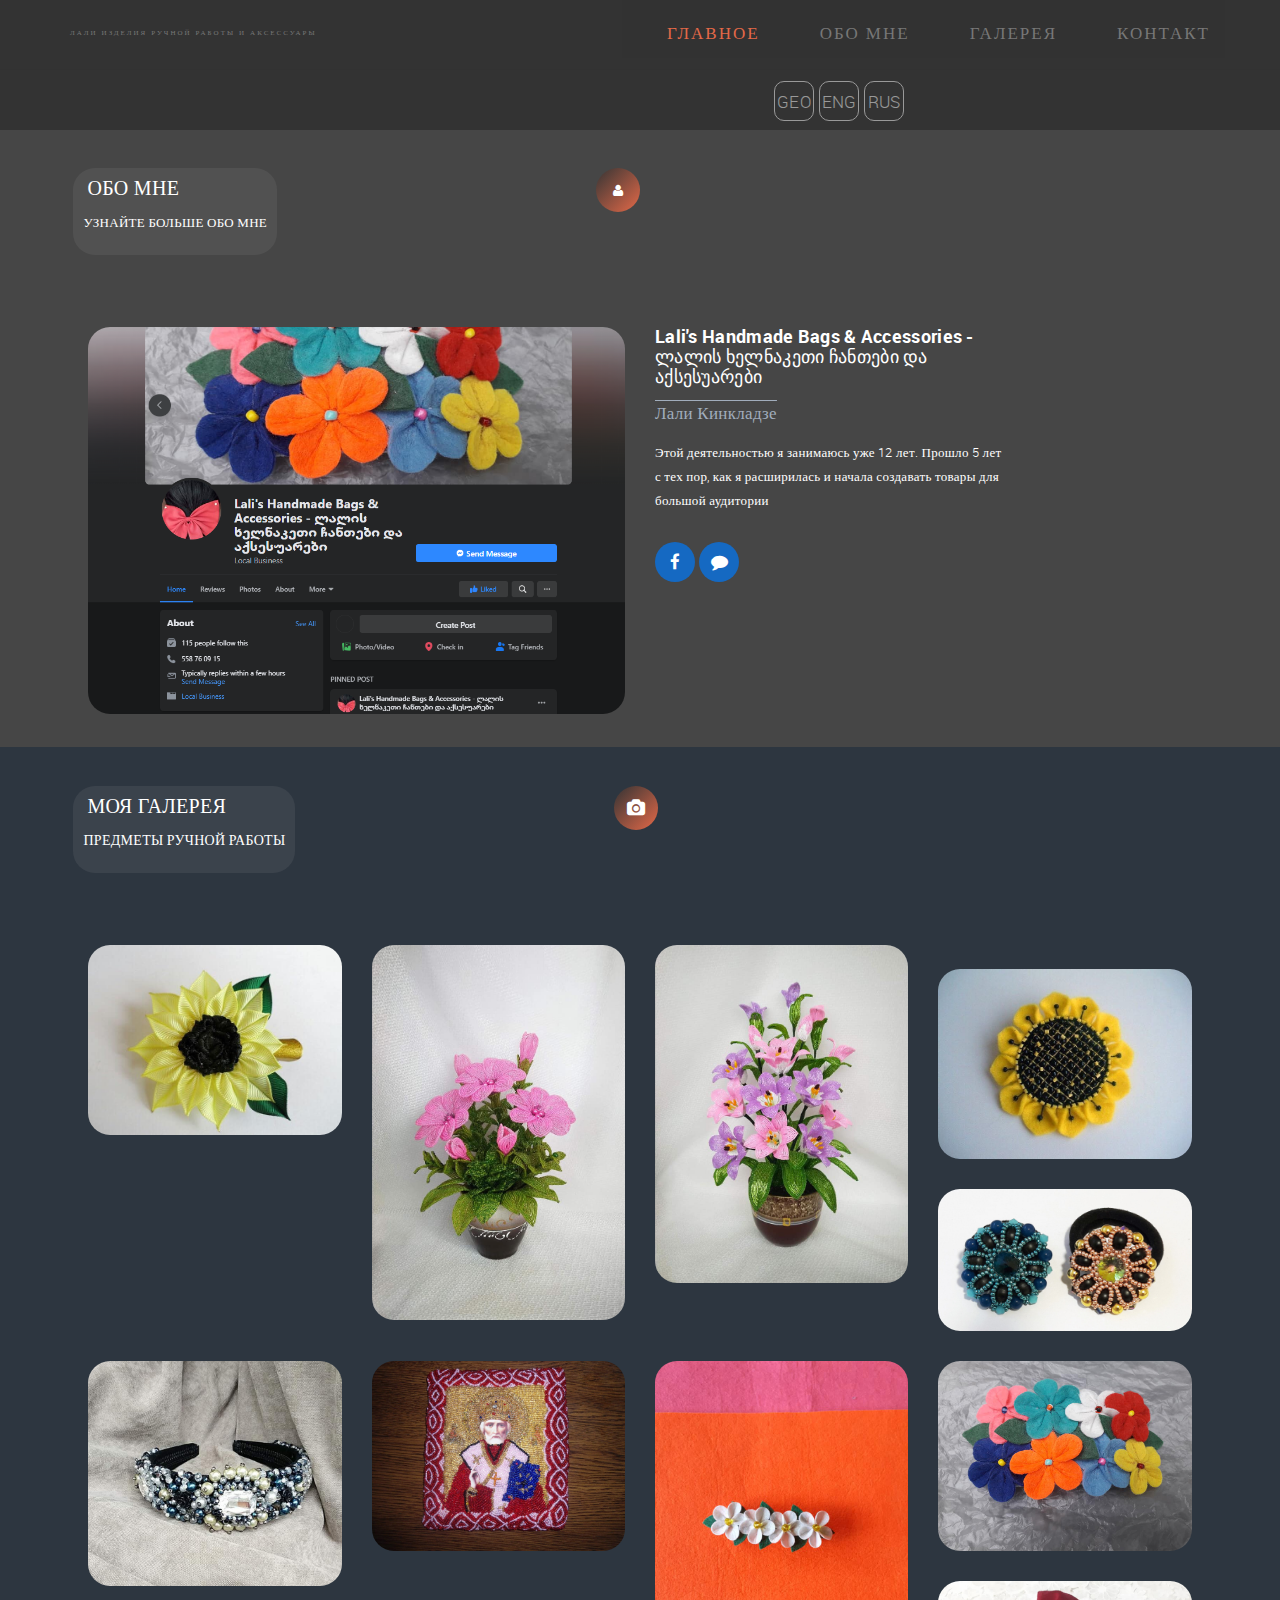
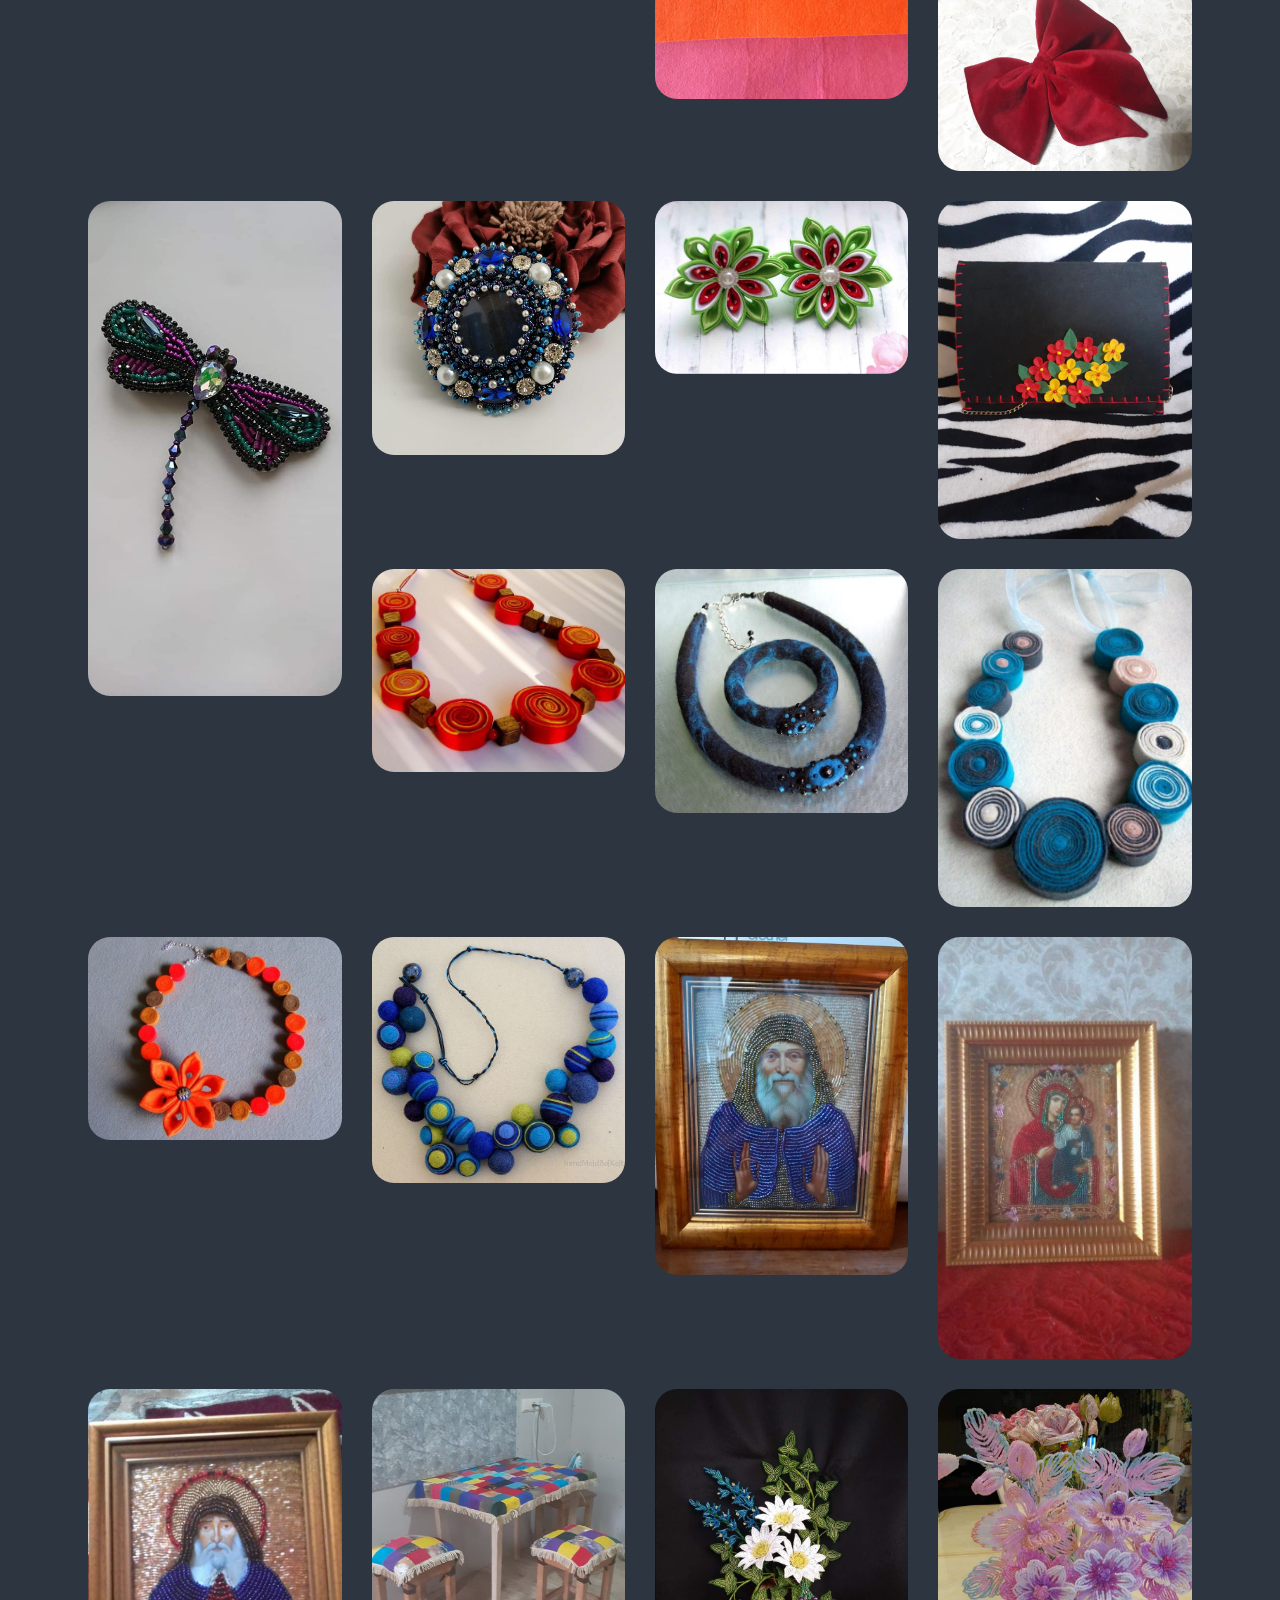
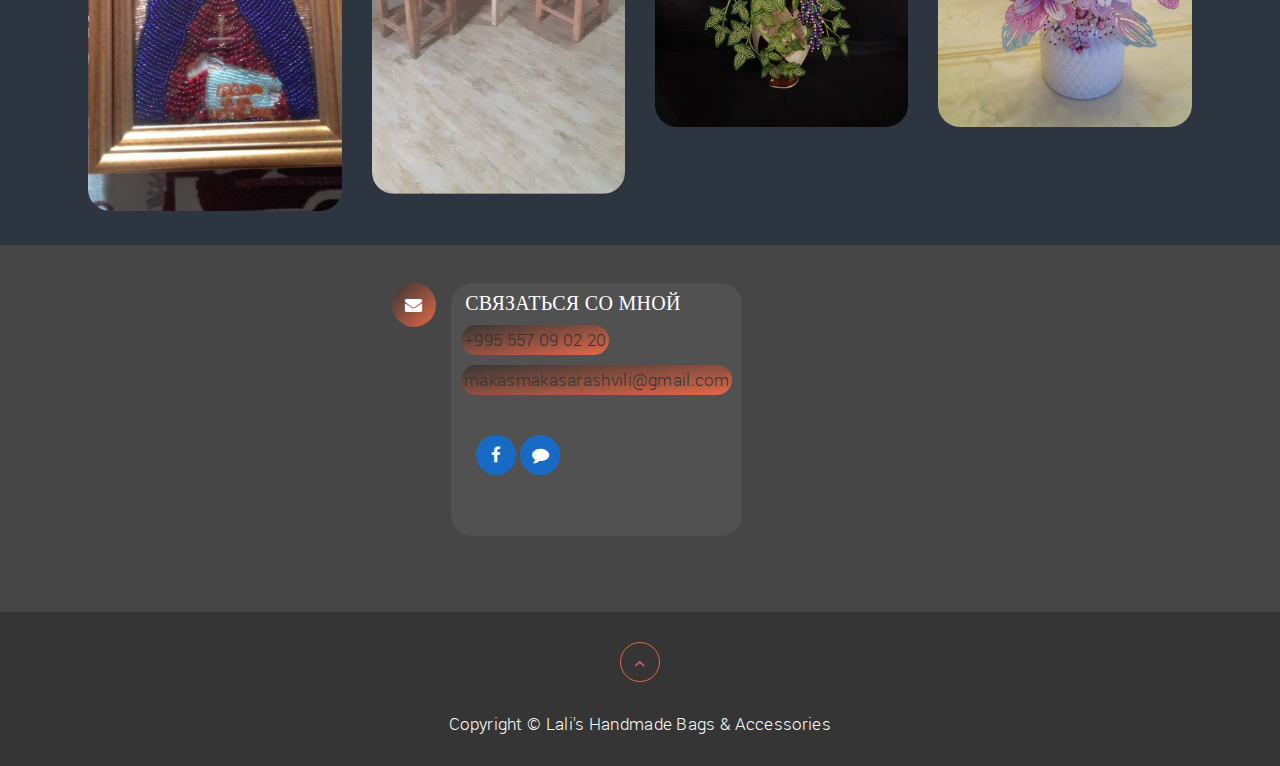
<file: rus.html>
<!DOCTYPE html>
<html lang="ka" class="no-js">
    <meta charset="utf-8">
    <meta http-equiv="X-UA-Compatible" content="IE=edge">
    <title>Lali's Handmade Bags &amp; Accessories - ლალის ხელნაკეთი ნივთები და აქსესუარები</title>
    <meta name="description" content="">
    <meta name="viewport" content="width=device-width, initial-scale=1">
    <link rel="stylesheet" href="css/normalize.css">
    <link rel="stylesheet" href="css/font-awesome.css">
    <link rel="stylesheet" href="css/bootstrap.min.css">
    <link rel="stylesheet" href="css/templatemo-style.css">
    <script src="js/vendor/modernizr-2.6.2.min.js"></script>
    <link rel="icon" href="img/favicon.png">
    <script src="//code.jivosite.com/widget/tq9EqYDtEy" async></script>

</head>
<body>

    <div id="home" class="carousel slide carousel-fade" data-ride="carousel">

        <nav id="navigation">
            <div id="undefined-sticky-wrapper" class="sticky-wrapper is-sticky" style="height: 70px;"><div class="navbar navbar-default navbar-static-top" role="navigation" style="position: fixed; top: 0px;">
                <div class="container">
                    <div class="navbar-header">
                        <button type="button" class="navbar-toggle" data-toggle="collapse" data-target=".navbar-collapse">
                            <span class="sr-only">Toggle navigation</span>
                            <i class="fa fa-bars"></i>
                        </button>
                        <a class="navbar-brand" href="rus.html">лали изделия ручной работы и аксессуары</a>
                    </div>
                    <div class="navbar-collapse collapse">

                        <ul class="nav navbar-nav navbar-right">
                            <li><a href="#home" class="current">главное</a></li>
                            <li><a href="#about">обо мне</a></li>
                            <li><a href="#gallery">Галерея</a></li>
                            <li><a href="#contact">контакт</a></li>
                        </ul>

                    </div>
                </div>
            </div></div>
        </nav>

      
      <div class="row">
            <div class="col-md-4 col-sm-4 col-xs-4 slider-nav">

                <div class="geoeng">

                <a class="left carousel-control" href="geo.html" role="button" data-slide="prev">

                     <span class="geo" href="geo.html">GEO</span>
                    
                </a>

                <a class="right carousel-control" href="eng.html" role="button" data-slide="next">
                    <span class="eng" href="eng.html">ENG</span>
                </a>

                <a class="right carousel-control" href="rus.html" role="button" data-slide="next">
                    <span class="rus" href="rus.html">RUS</span>
                </a>

            </div>
         </div>

        </div>
        <div class="carousel-inner">
          
          
            <div class="item active">
            <div class="item-1"></div>
            <div class="carousel-caption">
                <div class="container">
                    <div class="col-md-offset-2 col-md-8 col-sm-12">
                        <h2>Лали ручной работы</h2>
                        <p>
                            <strong>
                                <span class="green">

                            В мою продукцию входит работа на искуственном и натуральном войлоке а также на ткани и коже.
                             Делаю вещи на заказ, например - одежду, рюкзаки, акссесуары и т.д. Также работаю на изготовлении икон из бисера!


                        </span>
                            <span class="yellow"></span></strong>
                            
                        </p>
                        <a href="#contact" class="button default">Связаться с нами</a>
                        
                    </div>
                </div>
            </div>
        </div>
        
        </div>
    </div>


  
    

</div>
        
    
  
    

</div>
        
      


    


    <section id="about" class="page-section first-section">
        <div class="container">
            <div class="row page-heading">
                <div class="col-md-8 col-sm-8">
                    <h3 class="page-title">обо мне</h3>
                    <p class="page-subtitle">Узнайте больше обо мне</p>
                </div>
                <div class="col-md-4 col-sm-4 hidden-xs page-icon-holder">
                    <p class="page-icon"><i class="fa fa-user"></i></p>
                </div>
            </div>
            <div class="row">
                <div class=" col-sm-6 col-xs-12">
                    <div class="profile-image">
                        <img src="img/9.png" alt="">
                    </div>
                </div>
                <div class="col-md-4 col-sm-6 col-xs-12">
                    <div class="profile-content">
                        <h4>Lali's Handmade Bags &amp; Accessories - ლალის ხელნაკეთი ჩანთები და აქსესუარები</h4>
                        <span style="text-decoration: overline;">Лали Кинкладзе</span>
                        <p> 
                             
                            Этой деятельностью я занимаюсь уже 12 лет. Прошло 5 лет с тех пор, как я расширилась 
                            и начала создавать товары для большой аудитории
                        
                        </p>
                        <ul class="social-icons">
                            <li><a href="https://www.facebook.com/Lalis-Handmade-Bags-Accessories-ლალის-ხელნაკეთი-ჩანთები-და-აქსესუარები-401172633767372/" class="fa fa-facebook"></a></li>
                            <li><a href="https://www.facebook.com/messages/t/401172633767372" class="fa fa fa-comment"></a></li>
                        </ul>
                    </div>
                </div>
               
    </div></div></section>


    <section id="gallery" class="page-section">
        <div class="container">
            <div class="row page-heading">
                <div class="col-md-8 col-sm-8">
                    <h3 class="page-title">Моя галерея</h3>
                    <p class="page-subtitle">Предметы ручной работы</p>
                </div>
                <div class="col-md-4 col-sm-4 hidden-xs text-right">
                    <p class="page-icon"><i class="fa fa-camera"></i></p>
                </div>
            </div>
            <div class="row">
                <div class="gallery-holder">
                    <div class="col-md-3 col-sm-6 col-xs-12 gallery-item">
                        <div class="gallery-thumb">
                            <img src="img/1.jpg" alt="">
                            <div class="hover">
                                <a href="https://www.facebook.com/Lalis-Handmade-Bags-Accessories-ლალის-ხელნაკეთი-ჩანთები-და-აქსესუარები-401172633767372/photos/?ref=page_internal" class="fa fa-facebook"></a>
                            </div>
                        </div>
                    </div>
                    <div class="col-md-3 col-sm-6 col-xs-12 gallery-item">
                        <div class="gallery-thumb">
                            <img src="img/2.jpg" alt="">
                            <div class="hover">
                                <a href="https://www.facebook.com/Lalis-Handmade-Bags-Accessories-ლალის-ხელნაკეთი-ჩანთები-და-აქსესუარები-401172633767372/photos/?ref=page_internal" class="fa fa-facebook"></a>
                            </div>
                        </div>
                    </div>
                    <div class="col-md-3 col-sm-6 col-xs-12 gallery-item">
                        <div class="gallery-thumb">
                            <img src="img/3.jpg" alt="">
                            <div class="hover">
                                <a href="https://www.facebook.com/Lalis-Handmade-Bags-Accessories-ლალის-ხელნაკეთი-ჩანთები-და-აქსესუარები-401172633767372/photos/?ref=page_internal" class="fa fa-facebook"></a>
                            </div>
                        </div>
                    </div>
                    <div class="col-md-3 col-sm-6 col-xs-12 gallery-item">
                        <div class="gallery-thumb">
                            <img src="img/4.jpg" alt="">
                            <div class="hover">
                                <a href="https://www.facebook.com/Lalis-Handmade-Bags-Accessories-ლალის-ხელნაკეთი-ჩანთები-და-აქსესუარები-401172633767372/photos/?ref=page_internal" class="fa fa-facebook"></a>
                            </div>
                        </div>
                    </div>
                    <div class="col-md-3 col-sm-6 col-xs-12 gallery-item">
                        <div class="gallery-thumb">
                            <img src="img/5.jpg" alt="">
                            <div class="hover">
                                <a href="https://www.facebook.com/Lalis-Handmade-Bags-Accessories-ლალის-ხელნაკეთი-ჩანთები-და-აქსესუარები-401172633767372/photos/?ref=page_internal" class="fa fa-facebook"></a>
                            </div>
                        </div>
                    </div>
                    <div class="col-md-3 col-sm-6 col-xs-12 gallery-item">
                        <div class="gallery-thumb">
                            <img src="img/6.jpg" alt="">
                            <div class="hover">
                                <a href="https://www.facebook.com/Lalis-Handmade-Bags-Accessories-ლალის-ხელნაკეთი-ჩანთები-და-აქსესუარები-401172633767372/photos/?ref=page_internal" class="fa fa-facebook"></a>
                            </div>
                        </div>
                    </div>
                    <div class="col-md-3 col-sm-6 col-xs-12 gallery-item">
                        <div class="gallery-thumb">
                            <img src="img/7.jpg" alt="">
                            <div class="hover">
                                <a href="https://www.facebook.com/Lalis-Handmade-Bags-Accessories-ლალის-ხელნაკეთი-ჩანთები-და-აქსესუარები-401172633767372/photos/?ref=page_internal" class="fa fa-facebook"></a>
                            </div>
                        </div>
                    </div>
                    <div class="col-md-3 col-sm-6 col-xs-12 gallery-item">
                        <div class="gallery-thumb">
                            <img src="img/8.jpg" alt="">
                            <div class="hover">
                                <a href="https://www.facebook.com/Lalis-Handmade-Bags-Accessories-ლალის-ხელნაკეთი-ჩანთები-და-აქსესუარები-401172633767372/photos/?ref=page_internal" class="fa fa-facebook"></a>
                            </div>
                        </div>
                    </div>

                    <div class="col-md-3 col-sm-6 col-xs-12 gallery-item">
                        <div class="gallery-thumb">
                            <img src="img/9.jpg" alt="">
                            <div class="hover">
                                <a href="https://www.facebook.com/Lalis-Handmade-Bags-Accessories-ლალის-ხელნაკეთი-ჩანთები-და-აქსესუარები-401172633767372/photos/?ref=page_internal" class="fa fa-facebook"></a>
                            </div>
                        </div>
                    </div>

                    <div class="col-md-3 col-sm-6 col-xs-12 gallery-item">
                        <div class="gallery-thumb">
                            <img src="img/10.jpg" alt="">
                            <div class="hover">
                                <a href="https://www.facebook.com/Lalis-Handmade-Bags-Accessories-ლალის-ხელნაკეთი-ჩანთები-და-აქსესუარები-401172633767372/photos/?ref=page_internal" class="fa fa-facebook"></a>
                            </div>
                        </div>
                    </div>

                    <div class="col-md-3 col-sm-6 col-xs-12 gallery-item">
                        <div class="gallery-thumb">
                            <img src="img/11.jpg" alt="">
                            <div class="hover">
                                <a href="https://www.facebook.com/Lalis-Handmade-Bags-Accessories-ლალის-ხელნაკეთი-ჩანთები-და-აქსესუარები-401172633767372/photos/?ref=page_internal" class="fa fa-facebook"></a>
                            </div>
                        </div>
                    </div>

                    <div class="col-md-3 col-sm-6 col-xs-12 gallery-item">
                        <div class="gallery-thumb">
                            <img src="img/12.jpg" alt="">
                            <div class="hover">
                                <a href="https://www.facebook.com/Lalis-Handmade-Bags-Accessories-ლალის-ხელნაკეთი-ჩანთები-და-აქსესუარები-401172633767372/photos/?ref=page_internal" class="fa fa-facebook"></a>
                            </div>
                        </div>
                    </div>

                    <div class="col-md-3 col-sm-6 col-xs-12 gallery-item">
                        <div class="gallery-thumb">
                            <img src="img/13.jpg" alt="">
                            <div class="hover">
                                <a href="https://www.facebook.com/Lalis-Handmade-Bags-Accessories-ლალის-ხელნაკეთი-ჩანთები-და-აქსესუარები-401172633767372/photos/?ref=page_internal" class="fa fa-facebook"></a>
                            </div>
                        </div>
                    </div>

                    <div class="col-md-3 col-sm-6 col-xs-12 gallery-item">
                        <div class="gallery-thumb">
                            <img src="img/14.jpg" alt="">
                            <div class="hover">
                                <a href="https://www.facebook.com/Lalis-Handmade-Bags-Accessories-ლალის-ხელნაკეთი-ჩანთები-და-აქსესუარები-401172633767372/photos/?ref=page_internal" class="fa fa-facebook"></a>
                            </div>
                        </div>
                    </div>

                    <div class="col-md-3 col-sm-6 col-xs-12 gallery-item">
                        <div class="gallery-thumb">
                            <img src="img/15.jpg" alt="">
                            <div class="hover">
                                <a href="https://www.facebook.com/Lalis-Handmade-Bags-Accessories-ლალის-ხელნაკეთი-ჩანთები-და-აქსესუარები-401172633767372/photos/?ref=page_internal" class="fa fa-facebook"></a>
                            </div>
                        </div>
                    </div>

                    <div class="col-md-3 col-sm-6 col-xs-12 gallery-item">
                        <div class="gallery-thumb">
                            <img src="img/16.jpg" alt="">
                            <div class="hover">
                                <a href="https://www.facebook.com/Lalis-Handmade-Bags-Accessories-ლალის-ხელნაკეთი-ჩანთები-და-აქსესუარები-401172633767372/photos/?ref=page_internal" class="fa fa-facebook"></a>
                            </div>
                        </div>
                    </div>

                    <div class="col-md-3 col-sm-6 col-xs-12 gallery-item">
                        <div class="gallery-thumb">
                            <img src="img/17.jpg" alt="">
                            <div class="hover">
                                <a href="https://www.facebook.com/Lalis-Handmade-Bags-Accessories-ლალის-ხელნაკეთი-ჩანთები-და-აქსესუარები-401172633767372/photos/?ref=page_internal" class="fa fa-facebook"></a>
                            </div>
                        </div>
                    </div>

                    <div class="col-md-3 col-sm-6 col-xs-12 gallery-item">
                        <div class="gallery-thumb">
                            <img src="img/18.jpg" alt="">
                            <div class="hover">
                                <a href="https://www.facebook.com/Lalis-Handmade-Bags-Accessories-ლალის-ხელნაკეთი-ჩანთები-და-აქსესუარები-401172633767372/photos/?ref=page_internal" class="fa fa-facebook"></a>
                            </div>
                        </div>
                    </div>

                    <div class="col-md-3 col-sm-6 col-xs-12 gallery-item">
                        <div class="gallery-thumb">
                            <img src="img/19.jpg" alt="">
                            <div class="hover">
                                <a href="https://www.facebook.com/Lalis-Handmade-Bags-Accessories-ლალის-ხელნაკეთი-ჩანთები-და-აქსესუარები-401172633767372/photos/?ref=page_internal" class="fa fa-facebook"></a>
                            </div>
                        </div>
                    </div>

                    <div class="col-md-3 col-sm-6 col-xs-12 gallery-item">
                        <div class="gallery-thumb">
                            <img src="img/20.jpg" alt="">
                            <div class="hover">
                                <a href="https://www.facebook.com/Lalis-Handmade-Bags-Accessories-ლალის-ხელნაკეთი-ჩანთები-და-აქსესუარები-401172633767372/photos/?ref=page_internal" class="fa fa-facebook"></a>
                            </div>
                        </div>
                    </div>

                    <div class="col-md-3 col-sm-6 col-xs-12 gallery-item">
                        <div class="gallery-thumb">
                            <img src="img/21.jpg" alt="">
                            <div class="hover">
                                <a href="https://www.facebook.com/Lalis-Handmade-Bags-Accessories-ლალის-ხელნაკეთი-ჩანთები-და-აქსესუარები-401172633767372/photos/?ref=page_internal" class="fa fa-facebook"></a>
                            </div>
                        </div>
                    </div>

                    <div class="col-md-3 col-sm-6 col-xs-12 gallery-item">
                        <div class="gallery-thumb">
                            <img src="img/22.jpg" alt="">
                            <div class="hover">
                                <a href="https://www.facebook.com/Lalis-Handmade-Bags-Accessories-ლალის-ხელნაკეთი-ჩანთები-და-აქსესუარები-401172633767372/photos/?ref=page_internal" class="fa fa-facebook"></a>
                            </div>
                        </div>
                    </div>

                    <div class="col-md-3 col-sm-6 col-xs-12 gallery-item">
                        <div class="gallery-thumb">
                            <img src="img/23.jpg" alt="">
                            <div class="hover">
                                <a href="https://www.facebook.com/Lalis-Handmade-Bags-Accessories-ლალის-ხელნაკეთი-ჩანთები-და-აქსესუარები-401172633767372/photos/?ref=page_internal" class="fa fa-facebook"></a>
                            </div>
                        </div>
                    </div>

                    <div class="col-md-3 col-sm-6 col-xs-12 gallery-item">
                        <div class="gallery-thumb">
                            <img src="img/24.jpg" alt="">
                            <div class="hover">
                                <a href="https://www.facebook.com/Lalis-Handmade-Bags-Accessories-ლალის-ხელნაკეთი-ჩანთები-და-აქსესუარები-401172633767372/photos/?ref=page_internal" class="fa fa-facebook"></a>
                            </div>
                        </div>
                    </div>

                    <div class="col-md-3 col-sm-6 col-xs-12 gallery-item">
                        <div class="gallery-thumb">
                            <img src="img/25.jpg" alt="">
                            <div class="hover">
                                <a href="https://www.facebook.com/Lalis-Handmade-Bags-Accessories-ლალის-ხელნაკეთი-ჩანთები-და-აქსესუარები-401172633767372/photos/?ref=page_internal" class="fa fa-facebook"></a>
                            </div>
                        </div>
                    </div>

                </div>
            </div>
        </div>
    </section>


    <section id="contact" class="page-section">
        <div class="container">
            <div class="row page-heading">
                <div class="col-md-4 col-sm-4 hidden-xs text-right">
                    <p class="page-icon"><i class="fa fa-envelope"></i></p>
                </div><div class="col-md-8 col-sm-8">
                    <h3 class="page-title">связаться со мной</h3>
                    <p class="page-subtitle">
                        <a class="blue" href="tel:557 09 02 20 ">+995 557 09 02 20</a>
                        </p><p class="page-subtitle">
                            <a class="gmail" href="mailto:makasmakasarashvili@gmail.com">makasmakasarashvili@gmail.com</a>
                        </p>
                    <p></p>
         
                <div class="col-md-3 col-sm-12" style="width: auto;">
                    <div class="contact-info">
                        
                        
                        <ul class="social-icons">
                            <li><a href="https://www.facebook.com/Lalis-Handmade-Bags-Accessories-ლალის-ხელნაკეთი-ჩანთები-და-აქსესუარები-401172633767372/" class="fa fa-facebook"></a></li>
                            <li><a href="https://www.facebook.com/messages/t/401172633767372" class="fa fa fa-comment"></a></li>
                        </ul>

                        

                    </div>
                </div></div>
                
            </div>
            <div class="row">
            </div>
        </div>
    </section>
    
    

    <footer class="site-footer">
        <div class="container">
            <div class="text-center">
                <a href="#" class="go-top"><i class="fa fa-angle-up"></i></a>
                <p class="copyright-text">Copyright © Lali's Handmade Bags &amp; Accessories</p>
            </div>
        </div>
    </footer>

    <script src="js/vendor/jquery-1.10.2.min.js"></script>
    <script src="js/bootstrap.min.js"></script>
    <script src="js/min/plugins.min.js"></script>
    <script src="js/min/main.min.js"></script>



</div></body></html>
</file>
<file: css/templatemo-style.css>
/*
Stream Template 
http://www.templatemo.com/preview/templatemo_443_stream
*/

@font-face {
    font-family: 'robotolight';
    src: url("../fonts/Roboto-Light-webfont.eot");
    src: url("../fonts/Roboto-Light-webfont.eot?#iefix") format("embedded-opentype"),url("../fonts/Roboto-Light-webfont.woff") format("woff"),url("../fonts/Roboto-Light-webfont.ttf") format("truetype"),url("../fonts/Roboto-Light-webfont.svg#robotolight") format("svg");
    font-weight: normal;
    font-style: normal;
}

@font-face {
    font-family:'robotoregular';src:url("../fonts/Roboto-Regular-webfont.eot");src:url("../fonts/Roboto-Regular-webfont.eot?#iefix") format("embedded-opentype"),url("../fonts/Roboto-Regular-webfont.woff") format("woff"),url("../fonts/Roboto-Regular-webfont.ttf") format("truetype"),url("../fonts/Roboto-Regular-webfont.svg#robotoregular") format("svg");font-weight:normal;font-style:normal;
}

@font-face {
    font-family:'robotobold';src:url("../fonts/Roboto-Bold-webfont.eot");src:url("../fonts/Roboto-Bold-webfont.eot?#iefix") format("embedded-opentype"),url("../fonts/Roboto-Bold-webfont.woff") format("woff"),url("../fonts/Roboto-Bold-webfont.ttf") format("truetype"),url("../fonts/Roboto-Bold-webfont.svg#robotobold") format("svg");font-weight:normal;font-style:normal;
}

.slider-options:after {
    content: "";
    display: table;
    clear: both;
}

html,body,div,span,applet,object,iframe,h1,h2,h3,h4,h5,h6,p,blockquote,pre,a,abbr,acronym,address,big,cite,code,del,dfn,em,img,ins,kbd,q,s,samp,small,strike,strong,sub,sup,tt,var,b,u,i,center,dl,dt,dd,ol,ul,li,fieldset,form,label,legend,table,caption,tbody,tfoot,thead,tr,th,td,article,aside,canvas,details,embed,figure,figcaption,footer,header,hgroup,menu,nav,output,ruby,section,summary,time,mark,audio,video {
    margin: 0;
    padding: 0;
    border: 0;
    font-size: 17px;
    letter-spacing: 0.3px;
    word-spacing: 0px;
    font-weight: 450;
    text-decoration: none;
    font-style: unset;
    font-variant: normal;
    text-transform: none;
}

.yellow {
    color: greenyellow;
}

.green {
    color: #333;
    font-size: 19px;
}

main {
    display: block;
}

body {
    line-height: 1;
}

ol,ul {
    list-style: none;
}

blockquote,q {
    quotes: none;
}

blockquote:before,blockquote:after {
    content: '';
    content: none;
}

table {
    border-collapse: collapse;
    border-spacing: 0;
}

html {
    font-size: 100%;
    -webkit-text-size-adjust: 100%;
    -ms-text-size-adjust: 100%;
}

a:focus {
    outline: none;
}

article,aside,details,figcaption,figure,footer,header,hgroup,nav,section {
    display: block;
}

audio,canvas,video {
    display: inline-block;
    *display: inline;
    *zoom: 1;
}

audio:not([controls]) {
    display: none;
}

sub,sup {
    line-height: 0;
    position: relative;
    vertical-align: baseline;
}

sup {
    top: -.5em;
}

sub {
    bottom: -.25em;
}

img {
    border: 0;
    -ms-interpolation-mode: bicubic;
}

button,input,select,textarea {
    font-size: 100%;
    margin: 0;
    vertical-align: baseline;
    *vertical-align: middle;
}

button,input {
    line-height: normal;
    *overflow: visible;
}

button::-moz-focus-inner,input::-moz-focus-inner {
    border: 0;
    padding: 0;
}

button,input[type="button"],input[type="reset"],input[type="submit"] {
    cursor: pointer;
    -webkit-appearance: button;
}

input[type="search"] {
    -webkit-appearance: textfield;
}

input[type="search"]:-webkit-search-decoration {
    -webkit-appearance: none;
}

textarea {
    overflow: auto;
    vertical-align: top;
}

body {
    font-size: 14px;
    line-height: 24px;
    color: #fff;
    font-family: 'robotolight';
}

a {
    color: #333;
    -webkit-transition: all 150ms ease-in-out;
    -moz-transition: all 150ms ease-in-out;
    -ms-transition: all 150ms ease-in-out;
    -o-transition: all 150ms ease-in-out;
    transition: all 150ms ease-in-out;
    text-decoration: none !important;
}

.select {
    width: auto;
    padding: 1em;
}

a:hover {
    color: #fff;
}

h1,h2,h3,h4,h5 {
    color: #fff;
}

::-webkit-input-placeholder {
    color: #667991;
}

:-moz-placeholder {
    color: #667991;
}

::-moz-placeholder {
    color: #667991;
}

:-ms-input-placeholder {
    color: #667991;
}

.button {
    padding: 10px 20px;
    display: inline-block;
    text-transform: uppercase;
    font-family: 'robotobold';
}

.button.default {
    background: rgba(51, 51, 51, 0.164);
    box-sizing: border-box;
    border-radius: 10px;
    display: inline-block;
}

.page-section {
    padding-top: 35px;
}

.page-heading {
    margin-bottom: 65px;
}

.page-title {
    font-size: 20px;
    font-family: 'robotobold';
    text-transform: uppercase;
    margin-bottom: 7px;
    padding: 4px;
}

.page-subtitle {
    font-size: 14px;
    font-family: 'robotolight';
    text-transform: uppercase;
    margin-bottom: 10px;
}

.page-icon-holder {
    text-align: right;
}

.page-icon {
    width: 44px;
    height: 44px;
    line-height: 44px;
    text-align: center;
    background: linear-gradient(to bottom right, rgba(51, 51, 51, 0.904), #e46948);
    color: #fff;
    display: inline-block;
    border-radius: 22px;
}

.social-icons {
    margin-top: 30px;
}

.social-icons li {
    display: inline-block;
}

.social-icons a {
    width: 40px;
    height: 40px;
    line-height: 40px;
    background: #0673e7c5;
    text-align: center;
    color: #fff;
    box-sizing: border-box;
    border-radius: 21px;
    display: inline-block;
}

.social-icons a:hover {
    background:  linear-gradient(to bottom right, rgba(51, 51, 51, 0.904), #e46948);
}

.navbar-default a.navbar-brand {
    font-family: 'robotoregular';
    font-size: 7px;
    text-transform: uppercase;
    letter-spacing: 2px;
    margin-top: 8px;
}

.navbar-default a.navbar-brand:hover {
    color: #fff;
}

.navbar-default .navbar-nav>li {
    margin-top: 8px;
    margin-left: 30px;
}

.navbar-default .navbar-nav>li>a {
    text-transform: uppercase;
    letter-spacing: 2px;
}

.navbar-default .navbar-nav>li>a.current {
    color : #e46948;
}

.navbar-default .navbar-nav>li>a.current:hover {
    color: #e46948;
}

.navbar-default .navbar-nav>li>a:hover {
    color: #fff;
}

.navbar,.navbar-default,.navbar-static-top {
    background-color: rgb(51, 51, 51);
    border-color: rgba(51, 51, 51, 0.904);
    height: 70px;
}

.is-sticky .navbar.navbar-default.navbar-static-top {
    width: 100%;
    height: 70px;
}

#undefined-sticky-wrapper,.sticky-wrapper {
    background: #2d3640;
    height: 70px !important;
}

.navbar-default .navbar-collapse,.navbar-default .navbar-form {

    border-color: transparent;
}

.navbar-toggle {
    border-radius: 0;
    border: 1px solid #fff;
    width: 40px;
    height: 40px;
    text-align: center;
    line-height: 40px;
    padding: 0;
}

.navbar-toggle:hover {
    background: #2d3640;
}

.slider-options {
    background: #3c4755;
    position: absolute;
    width: 100%;
    height: 80px;
    line-height: 80px;
    bottom: 0;
    left: 0;
}

#home {
    background: rgb(51, 51, 51);
}

.slider-nav {
    left: 60%;
    padding-left: 1em;
    padding-right: 1em;
    padding: 0.3em;
    background-repeat: no-repeat;
    background-attachment: fixed;
    background-size: 100% 100%;
    border-radius: 22px;
    width: auto;
}

.carousel-control {
    position: relative;
    top: 0;
    bottom: 0;
    left: 0;
    width: 40px;
    height: 40px;
    font-size: 18px;
    border: 1px solid #fff;
    color: #fff;
    text-align: center;
    text-shadow: none;
    display: block;
    float: left;
  
}

.carousel-control.left {
    margin-right: 5px;
}

.carousel-control span {
    line-height: 40px;
    display: block;
    width: 100%;
    height: 100%;
}

.carousel-control:hover {
    color:  #e46948;
    border-color:  linear-gradient(to bottom right, rgba(51, 51, 51, 0.904), #e46948);
}

.carousel-control.left {
    position: relative;
    background-image: none !important;
}

.carousel-control.right {
    position: relative;
    background-image: none !important;
}

.carousel-indicators {
    position: relative;
    bottom: auto;
    left: auto;
    width: auto;
    margin-left: 0;
    line-height: 80px;
}

.carousel-indicators li {
    display: inline-block;
    width: 8px;
    height: 8px;
    margin: 1px;
    text-indent: -999px;
    cursor: pointer;
    background-color: #667991;
    border-radius: 8px;
    border: 0;
}

.carousel-indicators .active {
    width: 8px;
    height: 8px;
    background:  linear-gradient(to bottom right, rgba(51, 51, 51, 0.904), #e46948);
    margin: 1px;
}

html,body {
    height: 100%;
}

.carousel,.item,.active {
    height: ;
}

.carousel-inner {
    height: 100%;
}

.carousel-inner>.item>img,.carousel-inner>.item>a>img {
    min-width: 100%;
    max-height: 100%;
}

.item-1 {
    position: absolute;
    width: 100%;
    height: 100%;
    background: url(https://www.splitshire.com/wp-content/uploads/2014/11/SplitShire-05072-1800x1200.jpg);
    background-repeat: no-repeat;
    background-attachment: fixed;
    background-position: center;
    
}

.item-2 {
    position: absolute;
    width: 100%;
    height: 100%;
    background: url(../img/slide-2.jpg);
    background-repeat: no-repeat;
    background-size: cover;
    background-position: center;
}

.item-3 {
    position: absolute;
    width: 100%;
    height: 100%;
    background: url(../img/slide-3.jpg);
    background-repeat: no-repeat;
    background-size: cover;
    background-position: center;
}

.carousel-caption {
    position: absolute;
    width: 100%;
    left: 0;
    top: 34%;
    bottom: auto;
    text-shadow: none !important;
}

.carousel-caption h2 {
    font-size: 44px;
    font-family: 'robotobold';
    margin-bottom: 30px;
}

.carousel-caption p {
    font-size: 18px;
    line-height: 24px;
    font-family: 'robotolight';
    margin-bottom: 30px;
    padding: 1em;
    border-radius: 22px;
}

@media screen and (max-width: 992px) {
    .carousel-caption {
        top: 10%;
    }

    .carousel-caption h2 {
        font-size: 24px;
    }

    .carousel-caption p {
        font-size: 16px;
    };
}

@media screen and (max-width: 768px) {
    .carousel-caption {
        top: 5%;
    };
}

.carousel-fade .carousel-inner .item {
    opacity: 0;
    transition-property: opacity;
}

.carousel-fade .carousel-inner .active {
    opacity: 1;
    position: absolute;
    width: 100%;
    height: 100%;
    background: url(https://www.splitshire.com/wp-content/uploads/2014/11/SplitShire-05072-1800x1200.jpg);
    background-repeat: no-repeat;
    background-attachment: fixed;
    background-position: center;
}

.carousel-fade .carousel-inner .active.left,.carousel-fade .carousel-inner .active.right {
    left: 0;
    opacity: 0;
    z-index: 1;
}

.carousel-fade .carousel-inner .next.left,.carousel-fade .carousel-inner .prev.right {
    opacity: 1;
}

.carousel-fade .carousel-control {
    
    display: block;
    border-radius: 10px;
    color: black;
    margin-right: 5px;
    
}

.go-down {
    width: 40px;
    height: 40px;
    text-align: center;
    line-height: 40px;
    border: 1px solid #fff;
    color: #fff;
    display: inline-block;
}

.go-down:hover {
    color:#e46948;
    border-color:  linear-gradient(to bottom right, rgba(51, 51, 51, 0.904), #e46948);
}

#about {
    background: rgba(51, 51, 51, 0.904);
    background-repeat: no-repeat;
    background-attachment: fixed;
    background-size: 100% 100%;
    
}

#about p {
    font-size: 13px;
}

#about h4 {
    font-size: 18px;
    font-family: 'robotobold';
    margin-bottom: 15px;
}

.profile-image {
    overflow: hidden;
    margin-bottom: 30px;
}

.profile-image img {
    width: 100%;
    box-sizing: border-box;
    border-radius: 22px;
    display: inline-block
}

.profile-content {
    margin-bottom: 40px;
}

.profile-content span {
    display: block;
    margin-bottom: 15px;
    color: #a1adbc;
}

.my-skills {
    margin-bottom: 120px;
}

.progess-bars {
    margin-top: 30px;
}

.progess-bars span {
    font-size: 12px;
}

.progress {
    box-shadow: none;
    height: 14px;
    background: #475364;
    border-radius: 0;
    border: 0;
    margin-bottom: 10px;
}

.progress-bar {
    box-shadow: none;
    background:  linear-gradient(to bottom right, rgba(51, 51, 51, 0.904), #e46948);
}

#gallery {
    background: #2d3640;
    background-repeat: no-repeat;
    background-attachment: fixed;
    background-size: 100% 100%;
    background-image: url(https://live.staticflickr.com/7592/16888464777_0073470e81_b.jpg);
}

.gallery-holder {
    margin-bottom: 90px;
    display: inline-block;
    display: initial;
    padding: 1%;
    background-repeat: no-repeat;
    background-attachment: fixed;
    background-size: 100% 100%;
}

.gallery-item {
    margin-bottom: 30px;
}

.gallery-thumb {
    overflow: hidden;
    border-radius: 22px;
    position: relative;
}

.gallery-thumb img {
    width: 100%;
    display: block;
}

.gallery-thumb .hover {
    position: absolute;
    width: 100%;
    height: 100%;
    top: 40px;
    left: 0;
    opacity: 0;
    visibility: hidden;
    -webkit-transition: all 200ms linear;
    -moz-transition: all 200ms linear;
    -ms-transition: all 200ms linear;
    -o-transition: all 200ms linear;
    transition: all 200ms linear;
}

.gallery-thumb a {
    background-color: rgba(51, 51, 51, 0.582);
    position: absolute;
    top: 50%;
    left: 50%;
    width: 40px;
    height: 40px;
    line-height: 40px;
    text-align: center;
    color: cornflowerblue;
    border: 1px solid cornflowerblue;
    margin-left: -20px;
    margin-top: -20px;
    border-radius: 22px;
}

.gallery-thumb:hover .hover {
    top: 0;
    opacity: 1;
    visibility: visible;
}

#contact {
    background: rgba(51, 51, 51, 0.904);
}

.contact-form {
    margin-bottom: 40px;
}

.contact-form input,.contact-form textarea {
    padding: 10px;
    width: 100%;
    margin-bottom: 30px;
    background: #2d3640;
    border: 0;
    outline: 0;
    font-size: 13px;
    font-family: 'robotoregular';
    color: #667991;
}

.contact-form textarea {
    max-width: 100%;
}

.contact-form .button {
    display: inline-block;
    width: auto;
}

.contact-info {
    margin-bottom: 50px;
}

.contact-info h4 {
    font-size: 18px;
    font-family: 'robotobold';
    margin-bottom: 30px;
}

.contact-info p {
    font-size: 13px;
}

.site-footer {
    background: rgba(51, 51, 51, 0.993);
    padding: 30px 0;
}

.site-footer a {
    color:#e46948;
}

.go-top {
    width: 40px;
    height: 40px;
    line-height: 40px;
    text-align: center;
    border: 1px solid #e46948;
    color: #e46948 !important;
    margin-bottom: 30px;
    box-sizing: border-box;
    border-radius: 21px;
    display: inline-block;
}

.go-top:hover {
    color:  #e46948 !important;
    border-color:  linear-gradient(to bottom right, rgba(51, 51, 51, 0.904), #e46948);
}

.geo {
    padding: 0.3%;
    color: #FFFFFF;
    text-align: center;
}

.eng {
    padding: 0.3%;
    color: #FFFFFF;
    text-align: center;

}

.rus {
    padding: 0.3%;
    color: #FFFFFF;
    text-align: center;
}

.geoeng {
    padding: 0.1em 0.1em 0.1em;
}

.blue {
    background: linear-gradient(to bottom right, rgba(51, 51, 51, 0.904), #e46948);
    box-sizing: border-box;
    border-radius: 18px;
    display: inline-block;
    padding: 3px;
}

.gmail {
    background: linear-gradient(to bottom right, rgba(51, 51, 51, 0.904), #e46948);
    box-sizing: border-box;
    border-radius: 18px;
    display: inline-block;
    padding: 3px;
}
</file>
